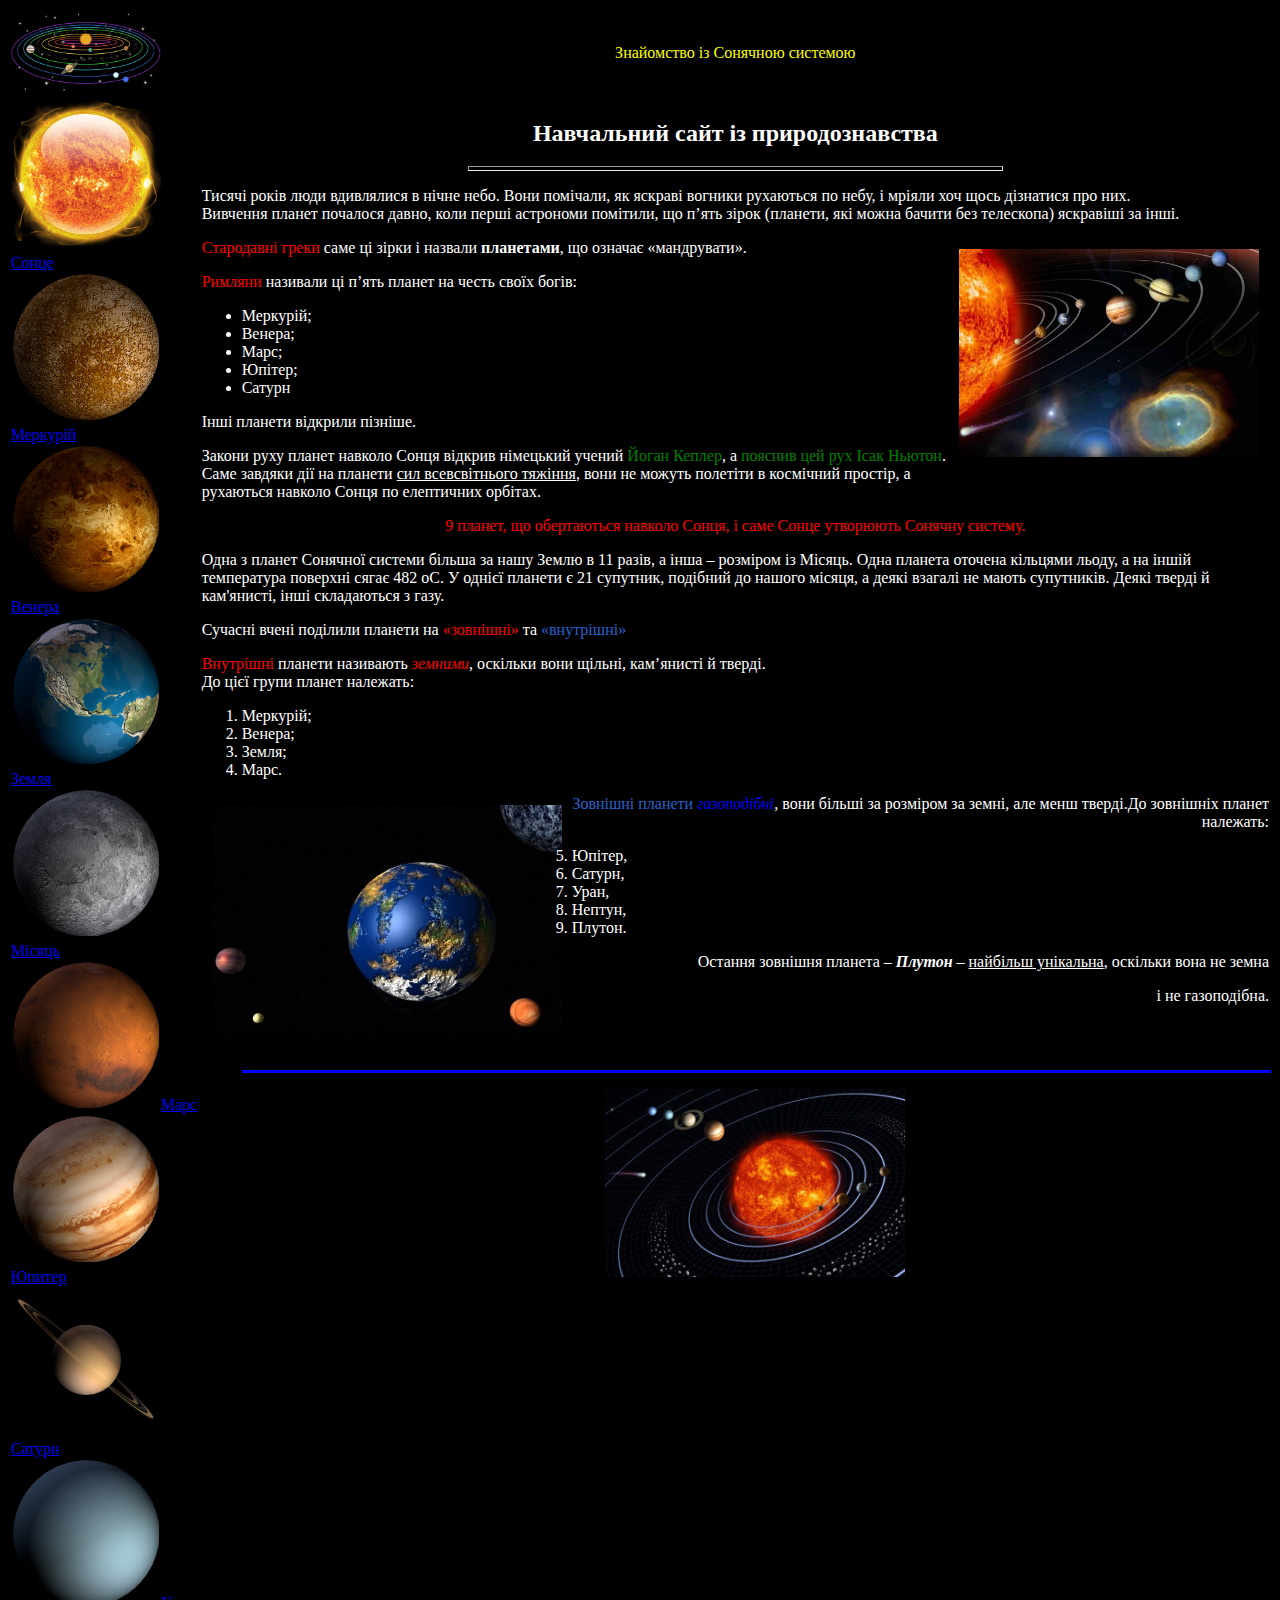
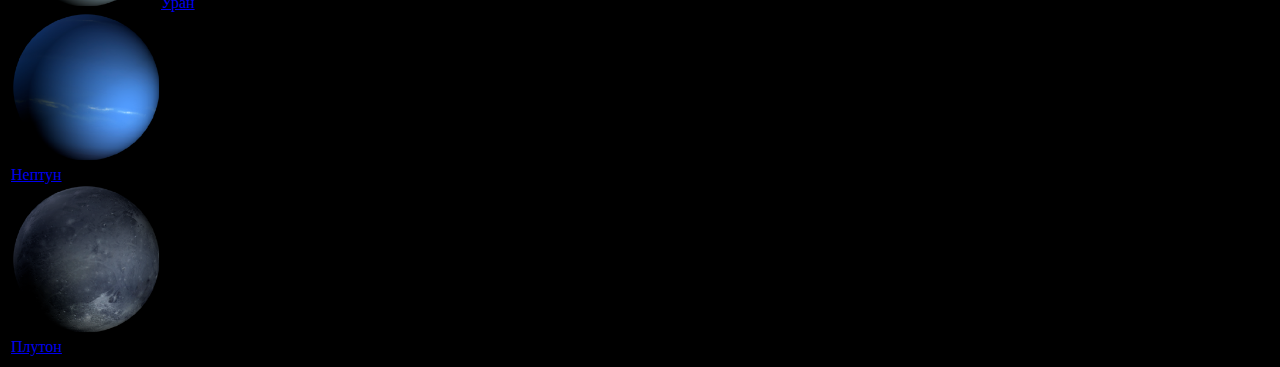
<file: index.html>
<!DOCTYPE html>
<html>
	<head>
		<meta charset = "UTF-8">
		<title>Навчальний сайт з природознавства</title>
		<link rel="stylesheet" type="text/css" href="css\style_index.css">
	</head>
	<body>
		<table>
			<tr>
				<td width = "15%"><a href="index.html"><img src="img/cell-col-0-row-0.png" alt="" width="150px" align="left" valign = "top"></a></td>
				<td align ="center" valign = "middle"><p class = "space">Знайомство із Сонячною системою</p></td>
			</tr>
			<tr>
				<td width="15%" align="left" valign = "top"><a href="soln.html"><img src="img/Sun.png" alt="" width="150px">Сонце</a>
					<a href="merk.html"><img src="img/Icons/QsMercury.png" alt="" width="150px">Меркурій</a>
					<a href="venera.html"><img src="img/Icons/QsVenus.png" alt="" width="150px">Венера</a>
					<a href="zeml.html"><img src="img/Icons/QsEarth.png" alt="" width="150px">Земля</a>
					<a href="moon.html"><img src="img/Icons/QsMoon.png" alt="" width="150px">Місяць</a>
					<a href="mars.html"><img src="img/Icons/QsMars.png" alt="" width="150px">Марс</a>
					<a href="jupiter.html"><img src="img/Icons/QsJupiter.png" alt="" width="150px">Юпитер</a>
					<a href="saturn.html"><img src="img/Icons/QsSaturn.png" alt="" width="150px">Сатурн</a>
					<a href="uran.html"><img src="img/Icons/QsUranus.png" alt="" width="150px">Уран</a>
					<a href="neptun.html"><img src="img/Icons/QsNeptune.png" alt="" width="150px">Нептун</a>
					<a href="pluton.html"><img src="img/Icons/QsPluto.png" alt="" width="150px">Плутон</a>
				</td>
				<td valign = "top">		<h2>Навчальний сайт із природознавства</h2>
		
					<hr size = "5px" width = "50%">
					<p>Тисячі років люди вдивлялися в нічне небо. Вони помічали, як яскраві вогники рухаються по небу, і мріяли хоч щось дізнатися про них.<br>
					Вивчення планет почалося давно, коли перші астрономи помітили, що п’ять зірок (планети, які можна бачити без телескопа) яскравіші за інші.</p>
					<IMG src="img/S2.jpg" align="right" width=300px alt="Будова сонячної системи" Hspace = "10" Vspace ="10">
					<p><span class = "red1">Стародавні греки </span>саме ці зірки і назвали<b> планетами</b>, що означає «мандрувати».</p>
					<p><span class="red1">Римляни</span> називали ці п’ять планет на честь своїх богів:</p>
					<ul>
						<li>Меркурій;</li>
						<li>Венера;</li>
						<li>Марс;</li>
						<li>Юпітер;</li>
						<li>Сатурн</li>
					</ul>
					<p>Інші планети відкрили пізніше.</p>
					<p>Закони руху планет навколо Сонця відкрив німецький учений <span class = "green">Йоган Кеплер</span>, а
					<span class = "green">пояснив цей рух Ісак Ньютон</span>. Саме завдяки дії на планети <span class ="underline">сил всевсвітнього
					тяжіння</span>, вони не можуть полетіти в космічний простір, а рухаються навколо Сонця
					по елептичних орбітах.</p>
					<p class = "red2">9 планет, що обертаються навколо Сонця, і саме Сонце утворюють Сонячну систему.</p>
					<p>Одна з планет Сонячної системи більша за нашу Землю в 11 разів, а інша – розміром із Місяць. Одна планета оточена кільцями льоду, а на іншій температура поверхні сягає 482 оС. У однієї планети є 21 супутник, подібний до нашого місяця, а деякі взагалі не мають супутників. Деякі тверді й кам'янисті, інші складаються з газу.</p>
					<p>Сучасні вчені поділили планети на <span class="red1">«зовнішні»</span> та <span class="blue1">«внутрішні»</span></p>
					<p><span class="red1">Внутрішні</span> планети називають <span class="obliqueRed">земними</span>, оскільки вони щільні, кам’янисті й тверді. <br>
						До цієї групи планет належать:</p>
					<ol>
						<li>Меркурій;</li>
						<li>Венера;</li>
						<li>Земля;</li>
						<li>Марс.</li>
					</ol>
			<img src="img/s3.jpg" alt="" width="350" hspace = "10pixels" vspace = "10pixels" align = "left">
			<p class = "right"><span class="blue1">Зовнішні планети</span> <span class="obliqueBlue">газоподібні</span>, вони більші за розміром за земні, але менш тверді.До зовнішніх планет належать:</p>
						
						<ol start="5">
						<li>Юпітер,</li>
						<li>Сатурн,</li>
						<li>Уран,</li>
						<li>Нептун,</li>
						<li>Плутон.</li>
					<p class = "right">Остання зовнішня планета – <span class="obliqueBold">Плутон</span> – <span class="underline">найбільш унікальна</span>, оскільки вона не земна </p>
					<p class="right">і не газоподібна.</p>
					<hr color="blue" size="3px" width="100%">
					<p class="center"><img src="img/s7.jpg" alt="" class="border" width = "300"></p></td>
			</tr>


	</table>

	</body>
	

</html>
</file>
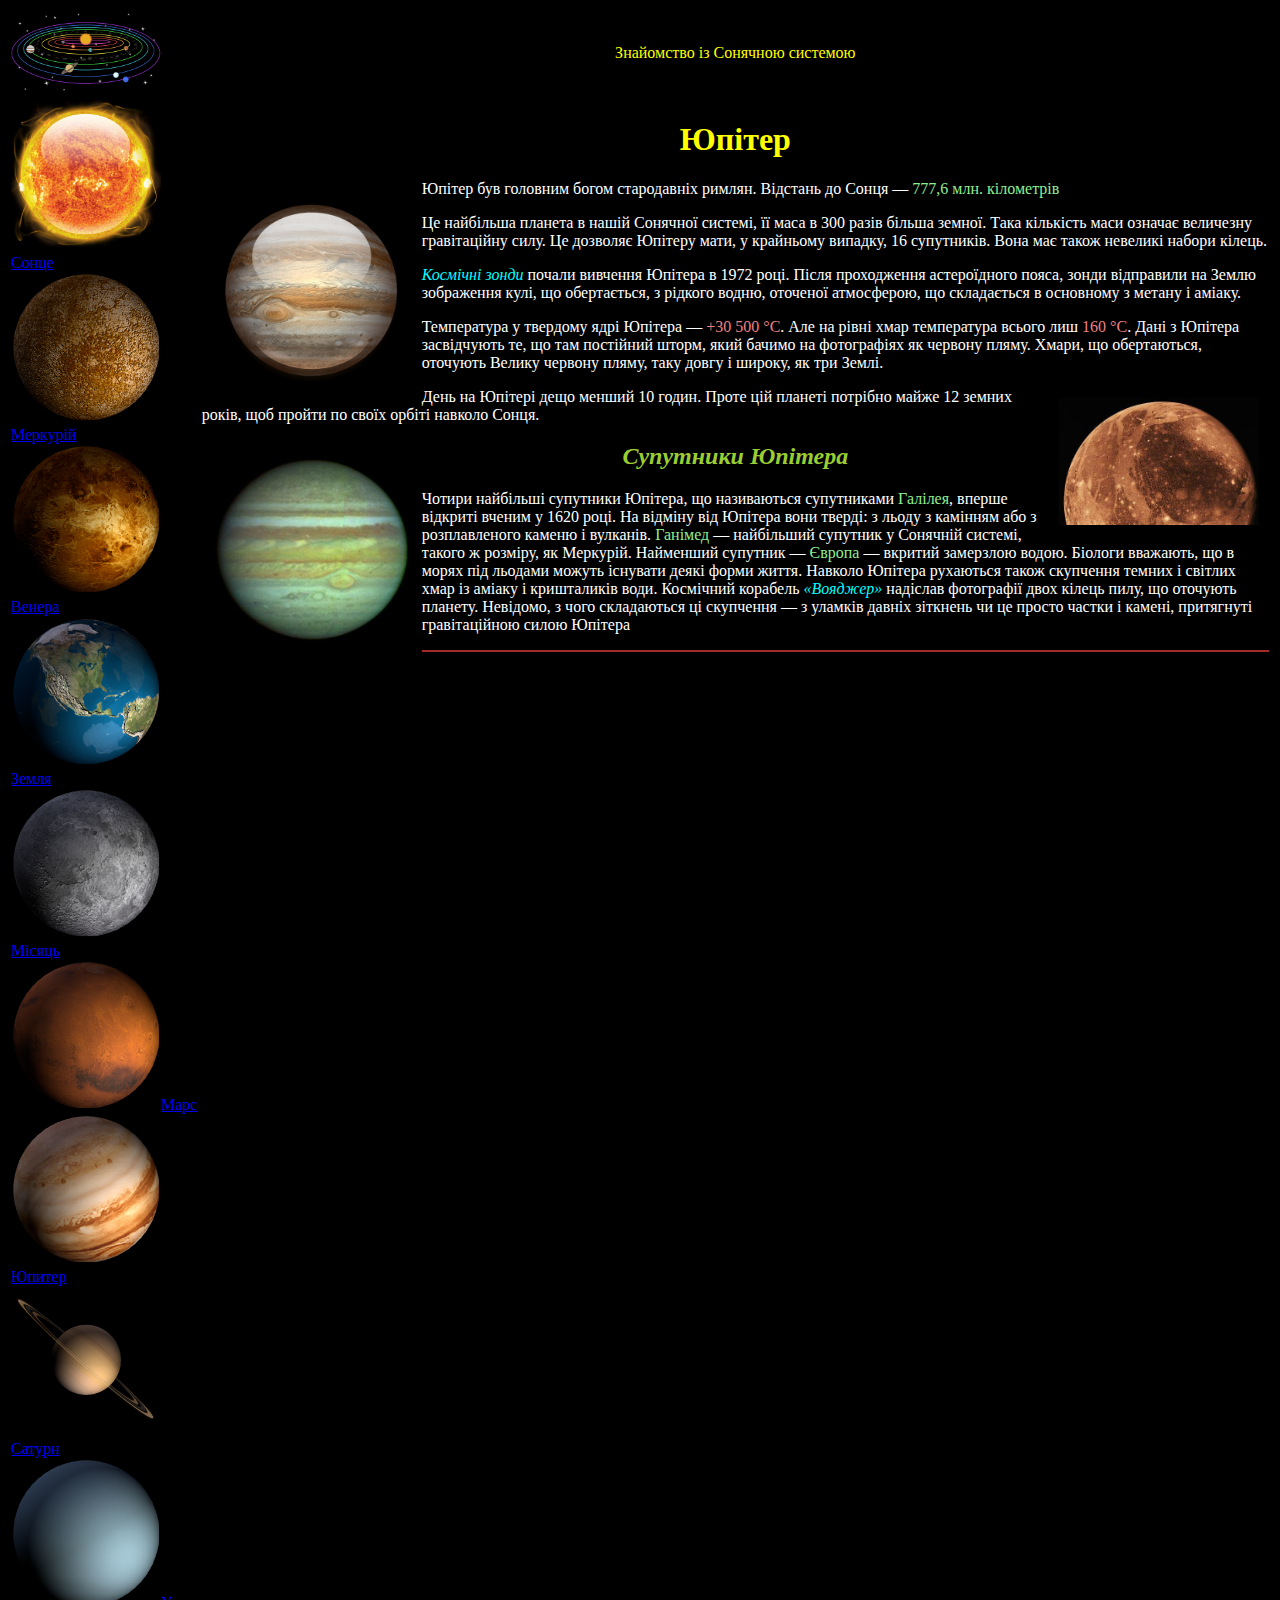
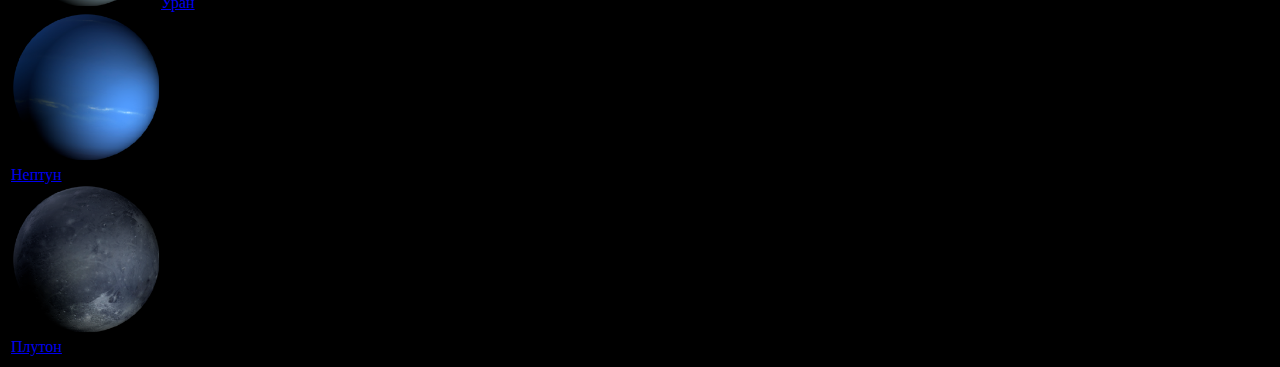
<file: jupiter.html>
<!DOCTYPE html>
<html lang="en">
<head>
    <meta charset="UTF-8">
    <title>Юпітер</title>
    <link rel="stylesheet" href="css/style_jupiter.css">
</head>
<body>
    <table>
        <tr>
            <td width = "15%"><a href="index.html"><img src="img/cell-col-0-row-0.png" alt="" width="150px" align="left" valign = "top"></a></td>
            <td align ="center" valign = "middle"><p class = "space">Знайомство із Сонячною системою</p></td>
        </tr>
        <tr>
            <td width="15%" align="left" valign = "top"><a href="soln.html"><img src="img/Sun.png" alt="" width="150px">Сонце</a>
                <a href="merk.html"><img src="img/Icons/QsMercury.png" alt="" width="150px">Меркурій</a>
                <a href="venera.html"><img src="img/Icons/QsVenus.png" alt="" width="150px">Венера</a>
                <a href="zeml.html"><img src="img/Icons/QsEarth.png" alt="" width="150px">Земля</a>
                <a href="moon.html"><img src="img/Icons/QsMoon.png" alt="" width="150px">Місяць</a>
                <a href="mars.html"><img src="img/Icons/QsMars.png" alt="" width="150px">Марс</a>
                <a href="jupiter.html"><img src="img/Icons/QsJupiter.png" alt="" width="150px">Юпитер</a>
                <a href="saturn.html"><img src="img/Icons/QsSaturn.png" alt="" width="150px">Сатурн</a>
                <a href="uran.html"><img src="img/Icons/QsUranus.png" alt="" width="150px">Уран</a>
                <a href="neptun.html"><img src="img/Icons/QsNeptune.png" alt="" width="150px">Нептун</a>
                <a href="pluton.html"><img src="img/Icons/QsPluto.png" alt="" width="150px">Плутон</a>
            </td>
            <td valign = "top"><h1>Юпітер</h1>
                <img src="img/Jupiter.png" alt="" hspace = "10" vspace ="10" width="200px" align ="left">
                <p>
                    Юпітер був головним богом стародавніх римлян. Відстань до Сонця — <span class="green">777,6 млн. кілометрів</span>
                </p>
                <p>
                    Це найбільша планета в нашій Сонячної системі, її маса в 300 разів більша земної. Така кількість маси означає величезну гравітаційну силу. Це дозволяє Юпітеру мати, у крайньому випадку, 16 супутників. Вона має також невеликі набори кілець.
                </p>
                <p>
                    <span class="cyan">Космічні зонди</span> почали вивчення Юпітера в 1972 році. Після проходження астероїдного пояса, зонди відправили на Землю зображення кулі, що обертається, з рідкого водню, оточеної атмосферою, що складається в основному з метану і аміаку.
                
                </p>
                
                <p>
                    Температура у твердому ядрі Юпітера — <span class="red">+30 500 °С</span>. Але на рівні хмар температура всього лиш <span class="red">160 °С</span>. Дані з Юпітера засвідчують те, що там постійний шторм, який бачимо на фотографіях як червону пляму. Хмари, що обертаються, оточують Велику червону пляму, таку довгу і широку, як три Землі.
                </p>
                <img src="img/Супутник Юпитера Ганімед.jpg" alt="" hspace = "10" vspace ="10" width="200px" align ="right">
                <p>
                    День на Юпітері дещо менший 10 годин. Проте цій планеті потрібно майже 12 земних років, щоб пройти по своїх орбіті навколо Сонця.
                </p>
                <img src="img/jupiter.jpg" alt="" hspace = "10" vspace ="10" width="200px" align ="left">
                <h2>Супутники Юпітера</h2>
                
                <p>
                    Чотири найбільші супутники Юпітера, що називаються супутниками <span class="green">Галілея</span>, вперше відкриті вченим у 1620 році. На відміну від Юпітера вони тверді: з льоду з камінням або з розплавленого каменю і вулканів. <span class="green">Ганімед</span> — найбільший супутник у Сонячній системі, такого ж розміру, як Меркурій. Найменший супутник — <span class="green">Європа</span> — вкритий замерзлою водою. Біологи вважають, що в морях під льодами можуть існувати деякі форми життя.
            Навколо Юпітера рухаються також скупчення темних і світлих хмар із аміаку і кришталиків води. Космічний корабель <span class="cyan">«Вояджер»</span> надіслав фотографії двох кілець пилу, що оточують планету. Невідомо, з чого складаються ці скупчення — з уламків давніх зіткнень чи це просто частки і камені, притягнуті гравітаційною силою Юпітера
                </p>
                <hr color="brown">
            </td>
            </tr>
            </table>
</body>
</html>
</file>
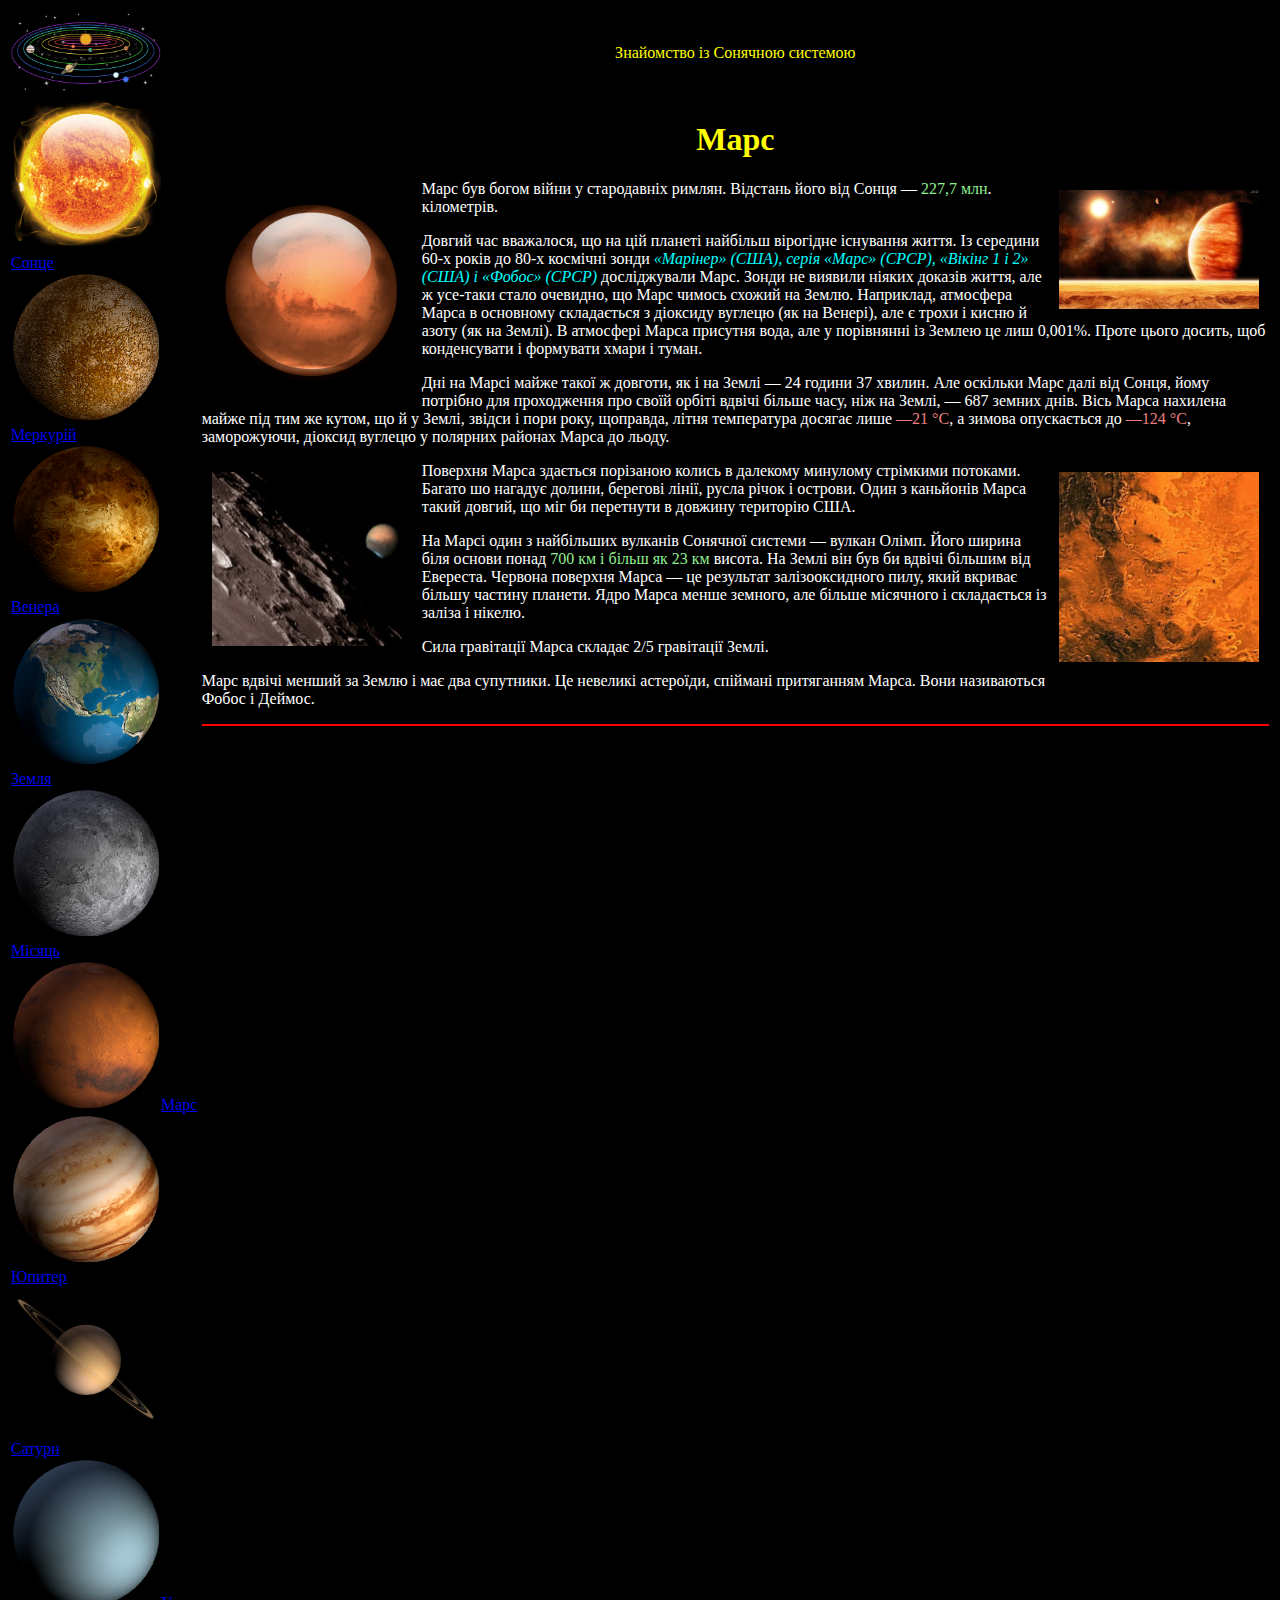
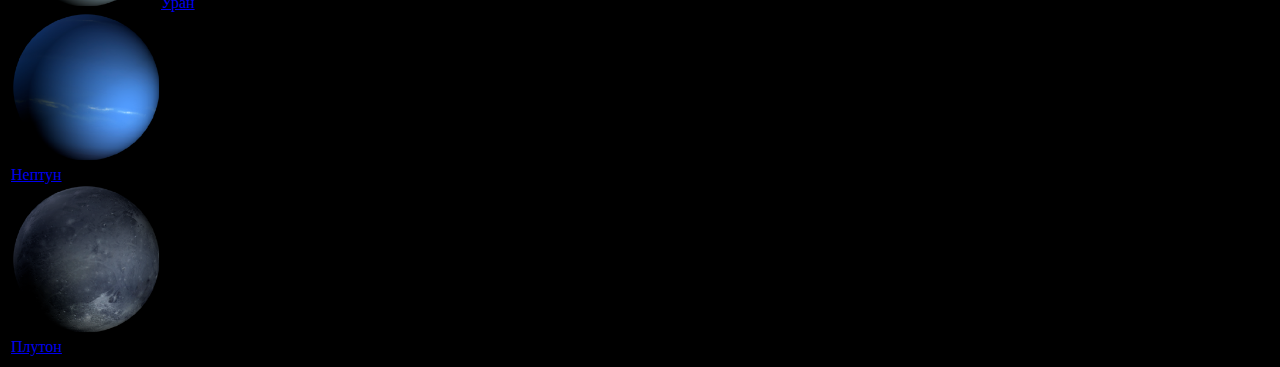
<file: mars.html>
<!DOCTYPE html>

<head>
    <meta charset="UTF-8">
    <title>Венера</title>
    <link rel="stylesheet" href="css/style_mars.css">
</head>
<body>
    <table>
        <tr>
            <td width = "15%"><a href="index.html"><img src="img/cell-col-0-row-0.png" alt="" width="150px" align="left" valign = "top"></a></td>
            <td align ="center" valign = "middle"><p class = "space">Знайомство із Сонячною системою</p></td>
        </tr>
        <tr>
            <td width="15%" align="left" valign = "top"><a href="soln.html"><img src="img/Sun.png" alt="" width="150px">Сонце</a>
                <a href="merk.html"><img src="img/Icons/QsMercury.png" alt="" width="150px">Меркурій</a>
                <a href="venera.html"><img src="img/Icons/QsVenus.png" alt="" width="150px">Венера</a>
                <a href="zeml.html"><img src="img/Icons/QsEarth.png" alt="" width="150px">Земля</a>
                <a href="moon.html"><img src="img/Icons/QsMoon.png" alt="" width="150px">Місяць</a>
                <a href="mars.html"><img src="img/Icons/QsMars.png" alt="" width="150px">Марс</a>
                <a href="jupiter.html"><img src="img/Icons/QsJupiter.png" alt="" width="150px">Юпитер</a>
                <a href="saturn.html"><img src="img/Icons/QsSaturn.png" alt="" width="150px">Сатурн</a>
                <a href="uran.html"><img src="img/Icons/QsUranus.png" alt="" width="150px">Уран</a>
                <a href="neptun.html"><img src="img/Icons/QsNeptune.png" alt="" width="150px">Нептун</a>
                <a href="pluton.html"><img src="img/Icons/QsPluto.png" alt="" width="150px">Плутон</a>
            </td>
    <td valign="top"><h1>Марс</h1>
    <img src="img/Mars.png" alt="" width="200px" hspace = "10" vspace = "10" align="left">
    <img src="img/abtract.jpg" alt="" width="200px" hspace = "10" vspace = "10" align = "right">
    <p>
        Марс був богом війни у стародавніх римлян. Відстань його від Сонця — <span class="green">227,7 млн</span>. кілометрів.
    </p>
    <p>
        Довгий час вважалося, що на цій планеті найбільш вірогідне існування життя. Із середини 60-х років до 80-х космічні зонди <span class="cyan">«Марінер» (США), серія «Марс» (СРСР), «Вікінг 1 і 2» (США) і «Фобос» (СРСР)</span> досліджували Марс. Зонди не виявили ніяких доказів життя, але ж усе-таки стало очевидно, що Марс чимось схожий на Землю. Наприклад, атмосфера Марса в основному складається з діоксиду вуглецю (як на Венері), але є трохи і кисню й азоту (як на Землі). В атмосфері Марса присутня вода, але у порівнянні із Землею це лиш 0,001%. Проте цього досить, щоб конденсувати і формувати хмари і туман.
    </p>
    <p>
        Дні на Марсі майже такої ж довготи, як і на Землі — 24 години 37 хвилин. Але оскільки Марс далі від Сонця, йому потрібно для проходження про своїй орбіті вдвічі більше часу, ніж на Землі, — 687 земних днів. Вісь Марса нахилена майже під тим же кутом, що й у Землі, звідси і пори року, щоправда, літня температура досягає лише <span class="red">—21 °С</span>, а зимова опускається до<span class="red"> —124 °С</span>, заморожуючи, діоксид вуглецю у полярних районах Марса до льоду.
    </p>
    <img src="img/ландшафт Марса.jpg" alt="" align = "right" width="200px" hspace = "10" vspace = "10">
    <img src="img/Марс та Місяць.jpg" alt="" align = "left" width="200px" hspace = "10" vspace = "10">
    <p>
        Поверхня Марса здається порізаною колись в далекому минулому стрімкими потоками. Багато шо нагадує долини, берегові лінії, русла річок і острови. Один з каньйонів Марса такий довгий, що міг би перетнути в довжину територію США.
    </p>
    <p>
        На Марсі один з найбільших вулканів Сонячної системи — вулкан Олімп. Його ширина біля основи понад <span class="green">700 км і більш як 23 км</span> висота. На Землі він був би вдвічі більшим від Евереста. Червона поверхня Марса — це результат залізооксидного пилу, який вкриває більшу частину планети. Ядро Марса менше земного, але більше місячного і складається із заліза і нікелю.
    </p>
    
    <p>
        Сила гравітації Марса складає 2/5 гравітації Землі.
    </p>
    <p>
        Марс вдвічі менший за Землю і має два супутники. Це невеликі астероїди, спіймані притяганням Марса. Вони називаються Фобос і Деймос.
    </p>
    <hr color="red">
    </td>
        </tr>
        </table>
</body>
</html>
</file>
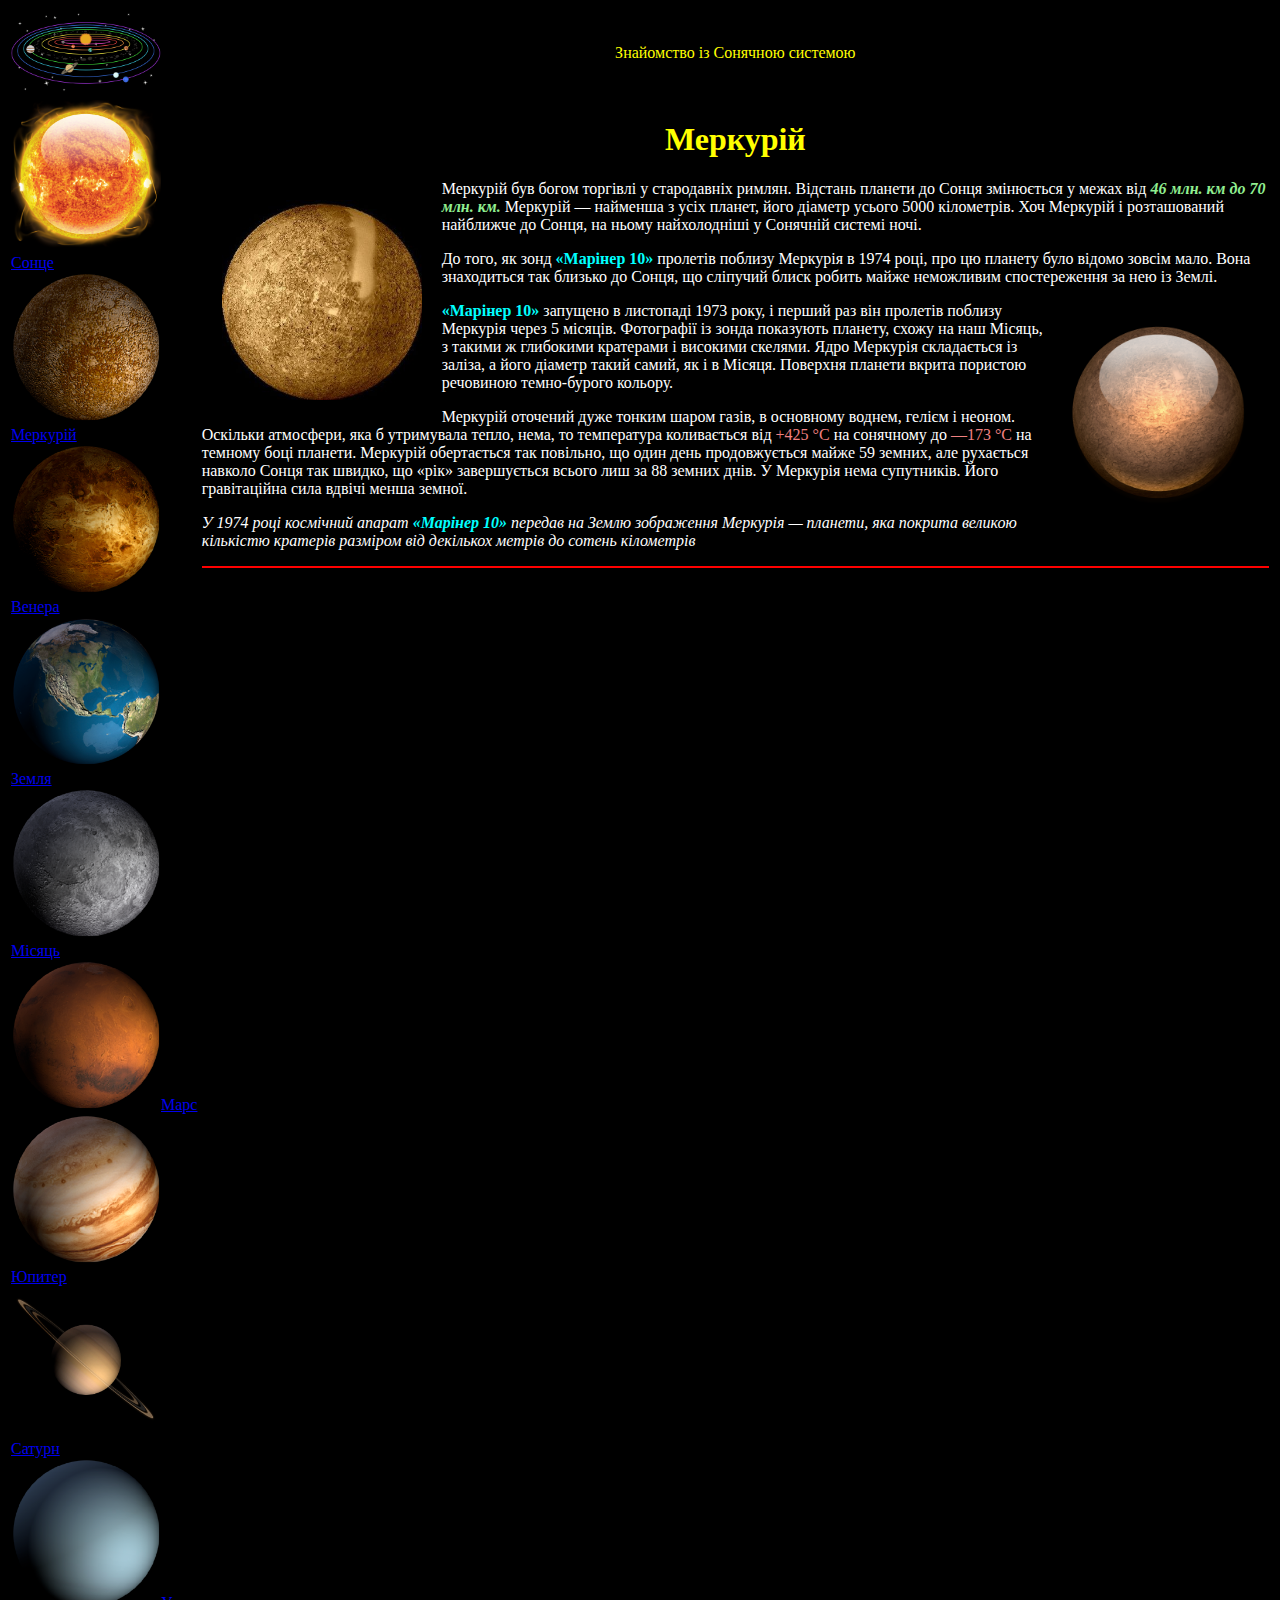
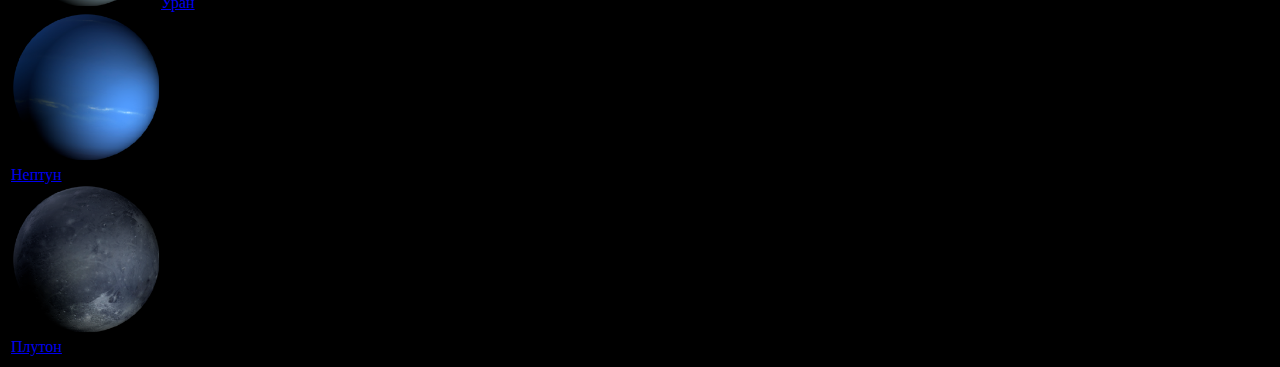
<file: merk.html>
<!DOCTYPE html>
<head>
    <meta charset="UTF-8">
    <title>Меркурій</title>
    <link rel="stylesheet" href="css/style_merk.css">
</head>
<body>
    <table>
        <tr>
            <td width = "15%"><a href="index.html"><img src="img/cell-col-0-row-0.png" alt="" width="150px" align="left" valign = "top"></a></td>
            <td align ="center" valign = "middle"><p class = "space">Знайомство із Сонячною системою</p></td>
        </tr>
        <tr>
            <td width="15%" align="left" valign = "top"><a href="soln.html"><img src="img/Sun.png" alt="" width="150px">Сонце</a>
                <a href="merk.html"><img src="img/Icons/QsMercury.png" alt="" width="150px">Меркурій</a>
                <a href="venera.html"><img src="img/Icons/QsVenus.png" alt="" width="150px">Венера</a>
                <a href="zeml.html"><img src="img/Icons/QsEarth.png" alt="" width="150px">Земля</a>
                <a href="moon.html"><img src="img/Icons/QsMoon.png" alt="" width="150px">Місяць</a>
                <a href="mars.html"><img src="img/Icons/QsMars.png" alt="" width="150px">Марс</a>
                <a href="jupiter.html"><img src="img/Icons/QsJupiter.png" alt="" width="150px">Юпитер</a>
                <a href="saturn.html"><img src="img/Icons/QsSaturn.png" alt="" width="150px">Сатурн</a>
                <a href="uran.html"><img src="img/Icons/QsUranus.png" alt="" width="150px">Уран</a>
                <a href="neptun.html"><img src="img/Icons/QsNeptune.png" alt="" width="150px">Нептун</a>
                <a href="pluton.html"><img src="img/Icons/QsPluto.png" alt="" width="150px">Плутон</a>
            </td>
    <td valign = "top"><h1>Меркурій</h1>
    <img src="img/merkurij.jpg" alt="" align = "left" hspace = "20px" vspace = "20px" width="200px">
    <p>
        Меркурій був богом торгівлі у стародавніх римлян. Відстань планети до Сонця змінюється у межах від <span class="green">46 млн. км до 70 млн. км.</span> Меркурій — найменша з усіх планет, його діаметр усього 5000 кілометрів. Хоч Меркурій і розташований найближче до Сонця, на ньому найхолодніші у Сонячній системі ночі.
    </p>
    <p>
        До того, як зонд <span class="cyan">«Марінер 10»</span> пролетів поблизу Меркурія в 1974 році, про цю планету було відомо зовсім мало. Вона знаходиться так близько до Сонця, що сліпучий блиск робить майже неможливим спостереження за нею із Землі.
    </p>
    <img src="img/Mercury.png" alt="" align = "right" width="200px" hspace = "10" vspace = "10">
    <p>
        <span class="cyan">«Марінер 10»</span> запущено в листопаді 1973 року, і перший раз він пролетів поблизу Меркурія через 5 місяців. Фотографії із зонда показують планету, схожу на наш Місяць, з такими ж глибокими кратерами і високими скелями. Ядро Меркурія складається із заліза, а його діаметр такий самий, як і в Місяця. Поверхня планети вкрита пористою речовиною темно-бурого кольору.
    </p>
    
    <p>
        Меркурій оточений дуже тонким шаром газів, в основному воднем, гелієм і неоном. Оскільки атмосфери, яка б утримувала тепло, нема, то температура коливається від <span class="red">+425 °С</span> на сонячному до <span class="red">—173 °С</span> на темному боці планети. Меркурій обертається так повільно, що один день продовжується майже 59 земних, але рухається навколо Сонця так швидко, що «рік» завершується всього лиш за 88 земних днів. У Меркурія нема супутників. Його гравітаційна сила вдвічі менша земної. 
    </p>
    
    <p class="italic">
        У 1974 році космічний апарат <span class="cyan">«Марінер 10»</span> передав на Землю зображення Меркурія — планети, яка покрита великою кількістю кратерів разміром від декількох метрів до сотень кілометрів
    </p>
    <hr color="Red">
    </td>
    </tr>
    </table>
</body>
</html>
</file>
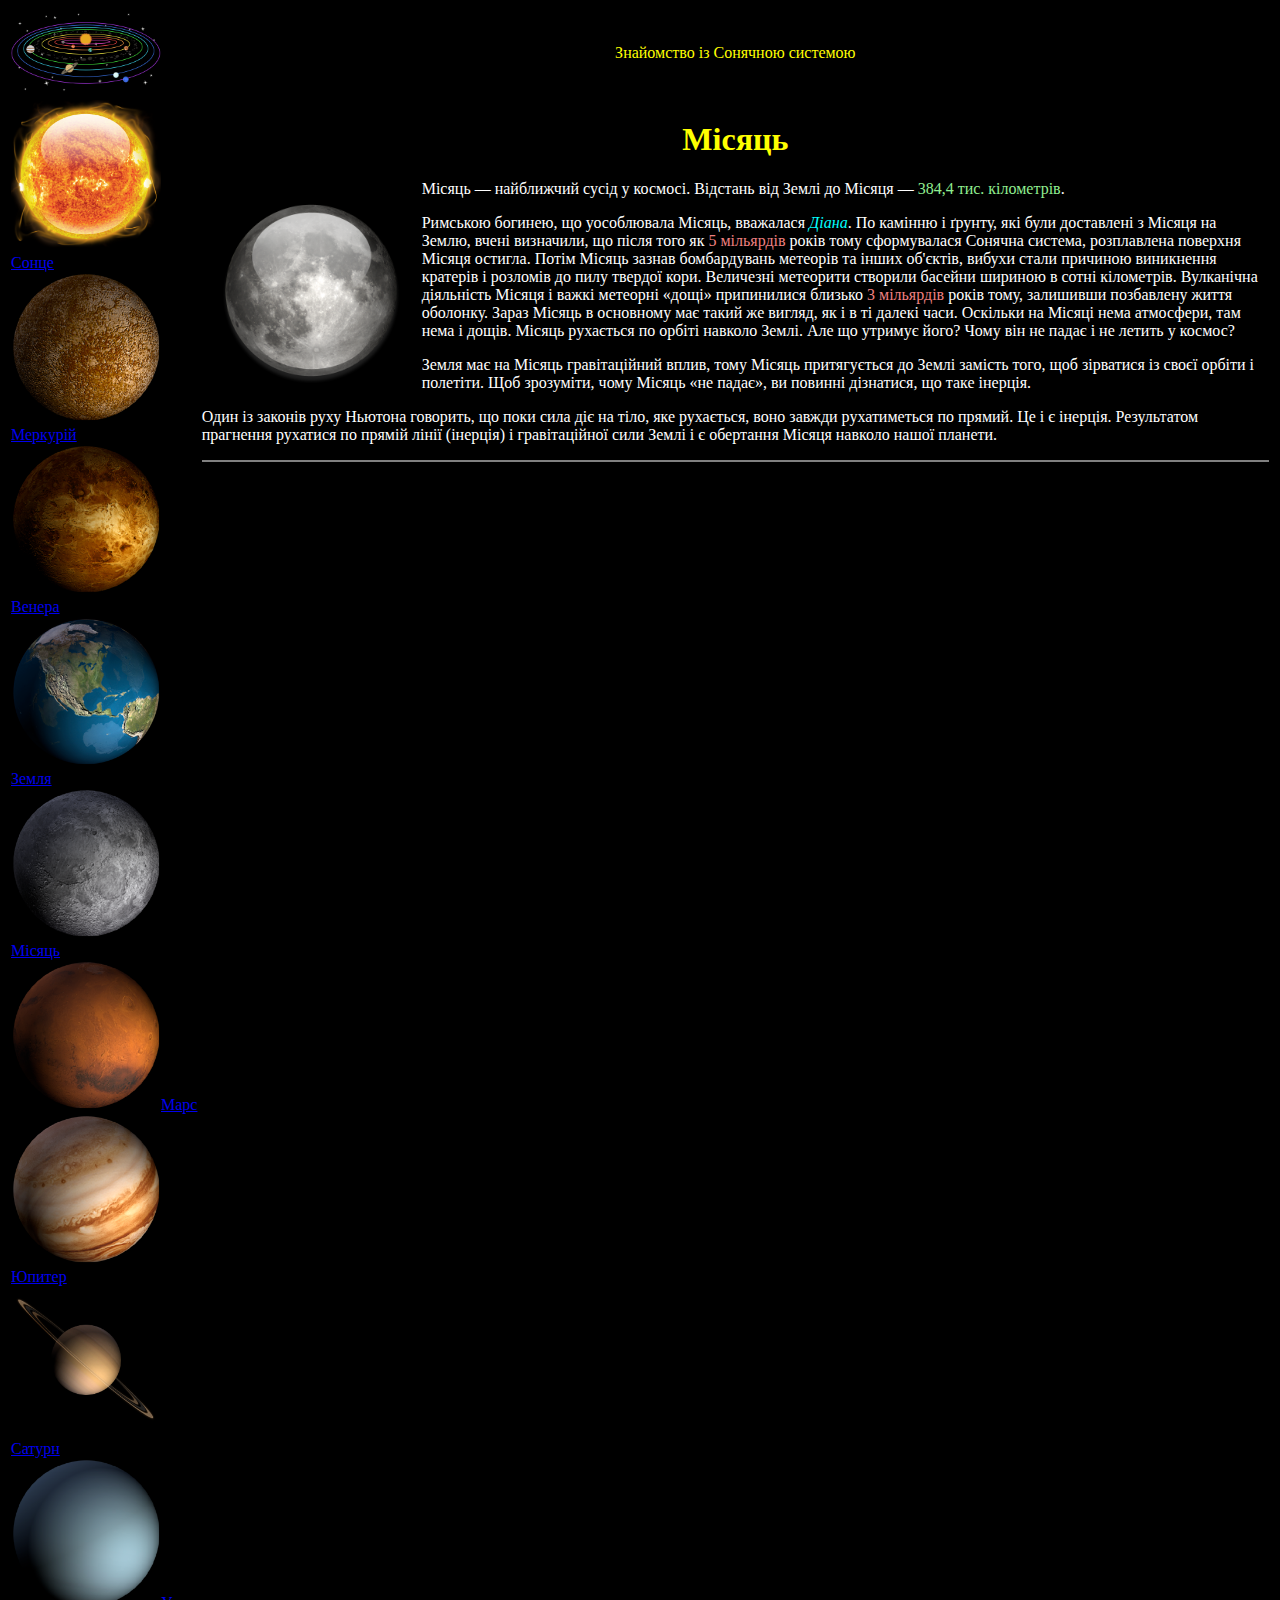
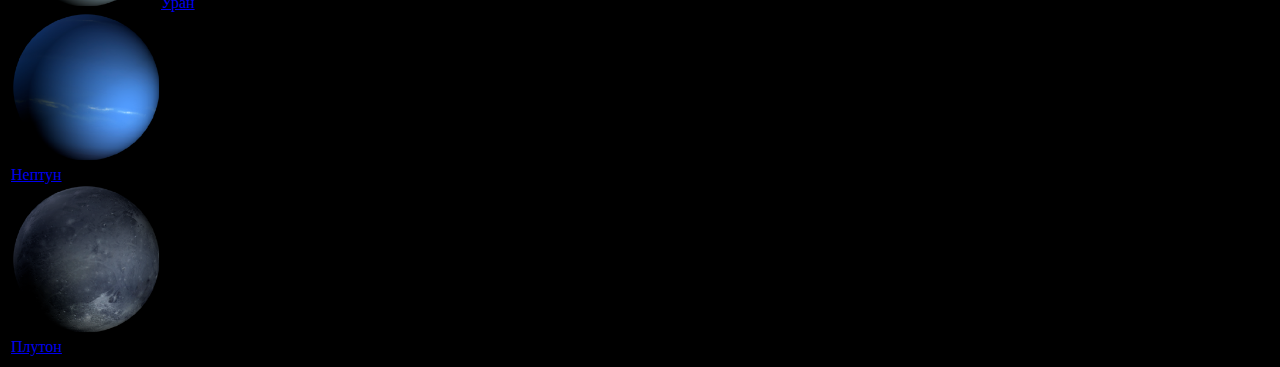
<file: moon.html>
<!DOCTYPE html>
<html lang="en">
<head>
    <meta charset="UTF-8">
    <title>Місяць</title>
    <link rel="stylesheet" href="css/style_moon.css">
</head>
<body>
    <table>
        <tr>
            <td width = "15%"><a href="index.html"><img src="img/cell-col-0-row-0.png" alt="" width="150px" align="left" valign = "top"></a></td>
            <td align ="center" valign = "middle"><p class = "space">Знайомство із Сонячною системою</p></td>
        </tr>
        <tr>
            <td width="15%" align="left" valign = "top"><a href="soln.html"><img src="img/Sun.png" alt="" width="150px">Сонце</a>
                <a href="merk.html"><img src="img/Icons/QsMercury.png" alt="" width="150px">Меркурій</a>
                <a href="venera.html"><img src="img/Icons/QsVenus.png" alt="" width="150px">Венера</a>
                <a href="zeml.html"><img src="img/Icons/QsEarth.png" alt="" width="150px">Земля</a>
                <a href="moon.html"><img src="img/Icons/QsMoon.png" alt="" width="150px">Місяць</a>
                <a href="mars.html"><img src="img/Icons/QsMars.png" alt="" width="150px">Марс</a>
                <a href="jupiter.html"><img src="img/Icons/QsJupiter.png" alt="" width="150px">Юпитер</a>
                <a href="saturn.html"><img src="img/Icons/QsSaturn.png" alt="" width="150px">Сатурн</a>
                <a href="uran.html"><img src="img/Icons/QsUranus.png" alt="" width="150px">Уран</a>
                <a href="neptun.html"><img src="img/Icons/QsNeptune.png" alt="" width="150px">Нептун</a>
                <a href="pluton.html"><img src="img/Icons/QsPluto.png" alt="" width="150px">Плутон</a>
            </td>
    <td valign = "top"><h1>Місяць</h1>
    <img src="img/Luna.png" alt="" width="200px" hspace = "10" vspace = "10" align = "left">
    <p>
        Місяць — найближчий сусід у космосі. Відстань від Землі до Місяця — <span class="green">384,4 тис. кілометрів</span>.
    </p>
    <p>
        Римською богинею, що уособлювала Місяць, вважалася <span class="cyan">Діана</span>. По камінню і ґрунту, які були доставлені з Місяця на Землю, вчені визначили, що після того як <span class="red">5 мільярдів</span> років тому сформувалася Сонячна система, розплавлена поверхня Місяця остигла. Потім Місяць зазнав бомбардувань метеорів та інших об'єктів, вибухи стали причиною виникнення кратерів і розломів до пилу твердої кори. Величезні метеорити створили басейни шириною в сотні кілометрів. Вулканічна діяльність Місяця і важкі метеорні «дощі» припинилися близько <span class="red">3 мільярдів</span> років тому, залишивши позбавлену життя оболонку. Зараз Місяць в основному має такий же вигляд, як і в ті далекі часи. Оскільки на Місяці нема атмосфери, там нема і дощів.
        Місяць рухається по орбіті навколо Землі. Але що утримує його? Чому він не падає і не летить у космос?        
    </p>
    <p>
        Земля має на Місяць гравітаційний вплив, тому Місяць притягується до Землі замість того, щоб зірватися із своєї орбіти і полетіти. Щоб зрозуміти, чому Місяць «не падає», ви повинні дізнатися, що таке інерція.
    </p>
    <p>
        Один із законів руху Ньютона говорить, що поки сила діє на тіло, яке рухається, воно завжди рухатиметься по прямий. Це і є інерція. Результатом прагнення рухатися по прямій лінії (інерція) і гравітаційної сили Землі і є обертання Місяця навколо нашої планети.
    </p>
    <hr color="grey">
    </td>
    </tr>
    </table>
</body>
</html>
</file>
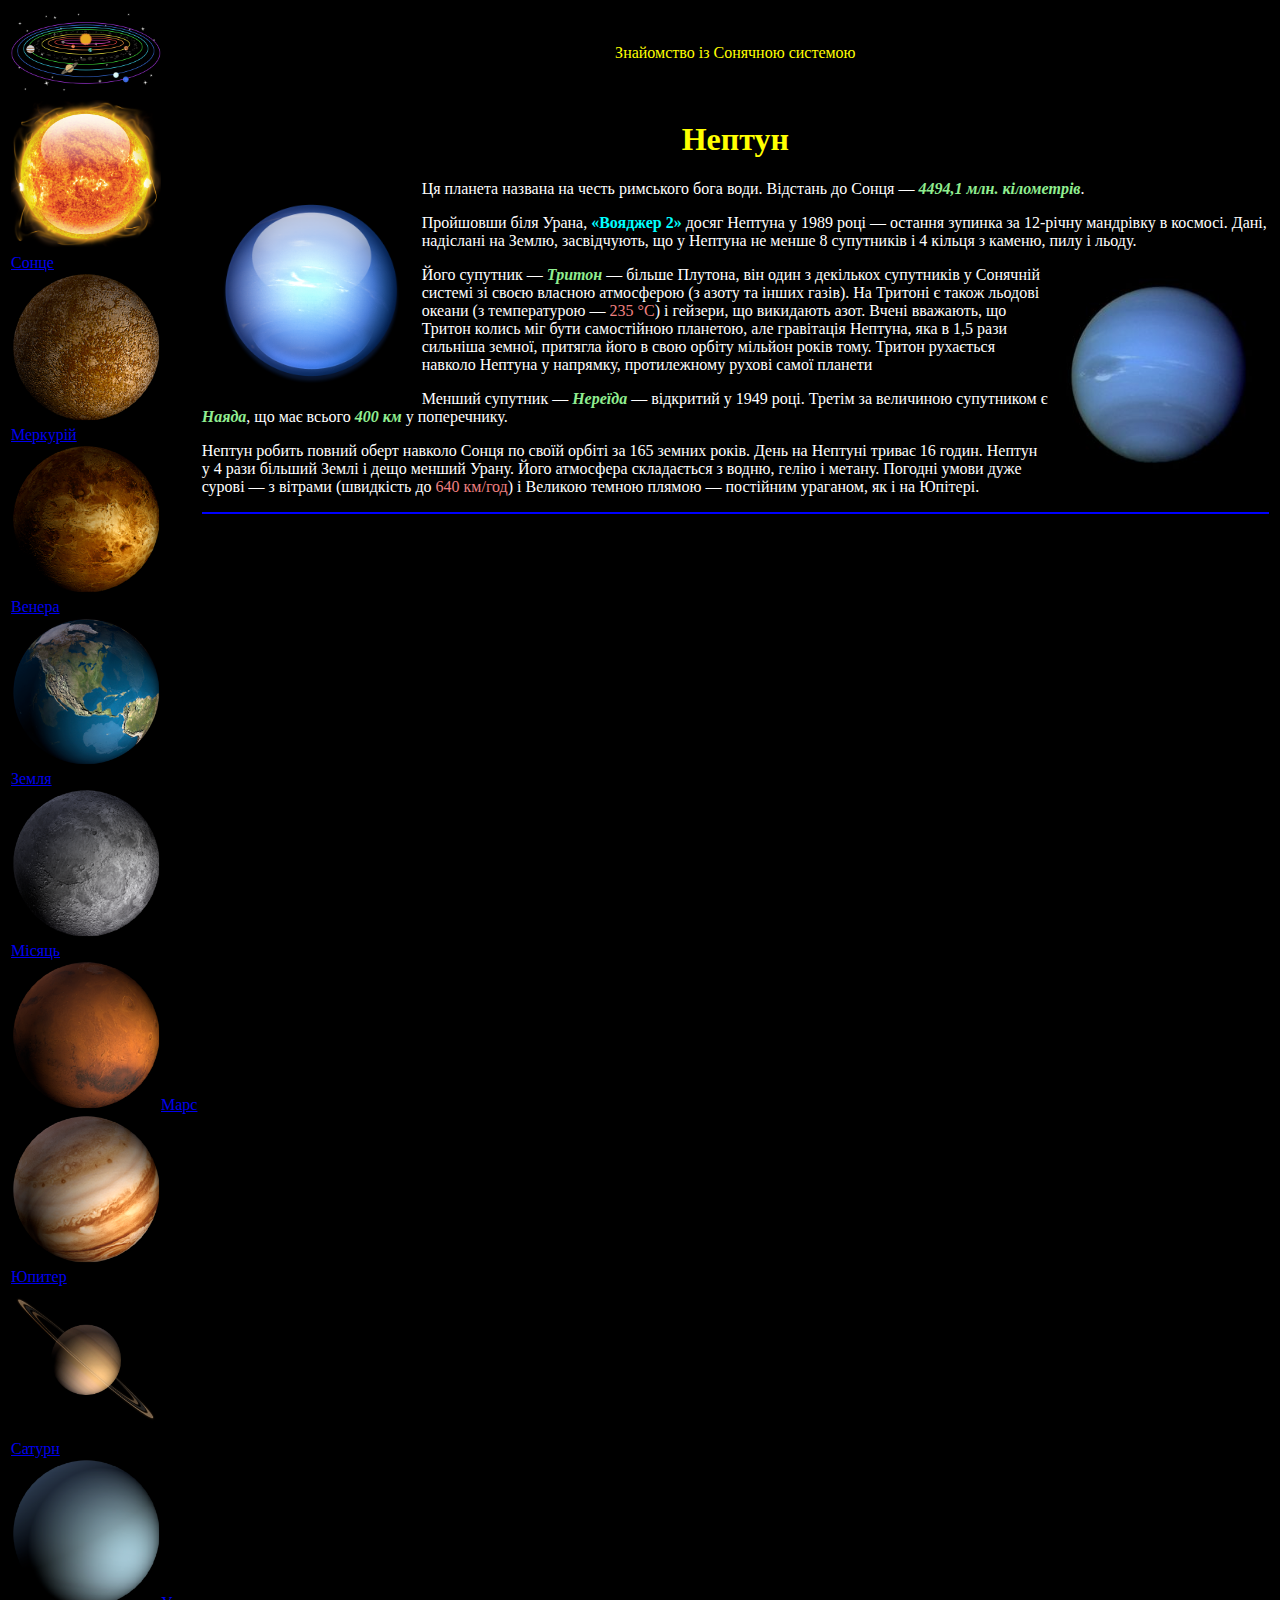
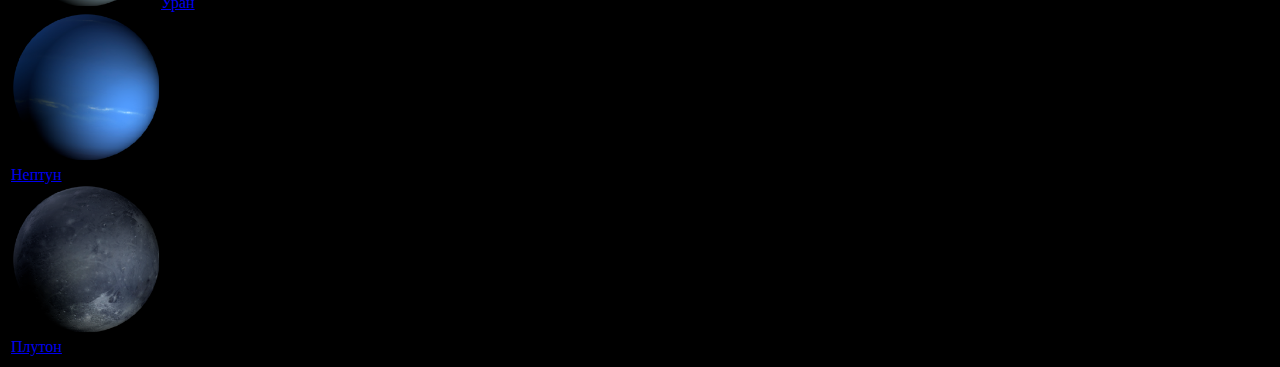
<file: neptun.html>
<!DOCTYPE html>

<head>
    <meta charset="UTF-8">
    <title>Нептун</title>
    <link rel="stylesheet" href="css/style_neptun.css">
</head>
<body>
    <table>
        <tr>
            <td width = "15%"><a href="index.html"><img src="img/cell-col-0-row-0.png" alt="" width="150px" align="left" valign = "top"></a></td>
            <td align ="center" valign = "middle"><p class = "space">Знайомство із Сонячною системою</p></td>
        </tr>
        <tr>
            <td width="15%" align="left" valign = "top"><a href="soln.html"><img src="img/Sun.png" alt="" width="150px">Сонце</a>
                <a href="merk.html"><img src="img/Icons/QsMercury.png" alt="" width="150px">Меркурій</a>
                <a href="venera.html"><img src="img/Icons/QsVenus.png" alt="" width="150px">Венера</a>
                <a href="zeml.html"><img src="img/Icons/QsEarth.png" alt="" width="150px">Земля</a>
                <a href="moon.html"><img src="img/Icons/QsMoon.png" alt="" width="150px">Місяць</a>
                <a href="mars.html"><img src="img/Icons/QsMars.png" alt="" width="150px">Марс</a>
                <a href="jupiter.html"><img src="img/Icons/QsJupiter.png" alt="" width="150px">Юпитер</a>
                <a href="saturn.html"><img src="img/Icons/QsSaturn.png" alt="" width="150px">Сатурн</a>
                <a href="uran.html"><img src="img/Icons/QsUranus.png" alt="" width="150px">Уран</a>
                <a href="neptun.html"><img src="img/Icons/QsNeptune.png" alt="" width="150px">Нептун</a>
                <a href="pluton.html"><img src="img/Icons/QsPluto.png" alt="" width="150px">Плутон</a>
            </td>
    <td valign="top"><h1>Нептун</h1>
    <img src="img/Neptune.png" alt="" hspace = "10" vspace ="10" width="200px" align ="left">
    <p>Ця планета названа на честь римського бога води. Відстань до Сонця — <span class="green">4494,1 млн. кілометрів</span>.
    </p>
    <p>
        Пройшовши біля Урана, <span class="cyan">«Вояджер 2»</span> досяг Нептуна у 1989 році — остання зупинка за 12-річну мандрівку в космосі. Дані, надіслані на Землю, засвідчують, що у Нептуна не менше 8 супутників і 4 кільця з каменю, пилу і льоду.
    </p>
    <img src="img/neptun.jpg" alt="" hspace = "10" vspace ="10" width="200px" align ="right">
    <p>
        Його супутник — <span class="green">Тритон</span class="green"> — більше Плутона, він один з декількох супутників у Сонячній системі зі своєю власною атмосферою (з азоту та інших газів). На Тритоні є також льодові океани (з температурою — <span class="red">235 °С</span>) і гейзери, що викидають азот. Вчені вважають, що Тритон колись міг бути самостійною планетою, але гравітація Нептуна, яка в 1,5 рази сильніша земної, притягла його в свою орбіту мільйон років тому. Тритон рухається навколо Нептуна у напрямку, протилежному рухові самої планети
    </p>
    <p>
        Менший супутник — <span class="green">Нереїда</span> — відкритий у 1949 році. Третім за величиною супутником є <span class="green">Наяда</span>, що має всього <span class="green">400 км</span> у поперечнику.
    </p>
    <p>Нептун робить повний оберт навколо Сонця по своїй орбіті за 165 земних років. День на Нептуні триває 16 годин. Нептун у 4 рази більший Землі і дещо менший Урану. Його атмосфера складається з водню, гелію і метану. Погодні умови дуже сурові — з вітрами (швидкість до <span class="red">640 км/год</span>) і Великою темною плямою — постійним ураганом, як і на Юпітері.
    </p>
    <hr color="blue">
    </td>
    </tr>
    </table>
</body>
</html>
</file>
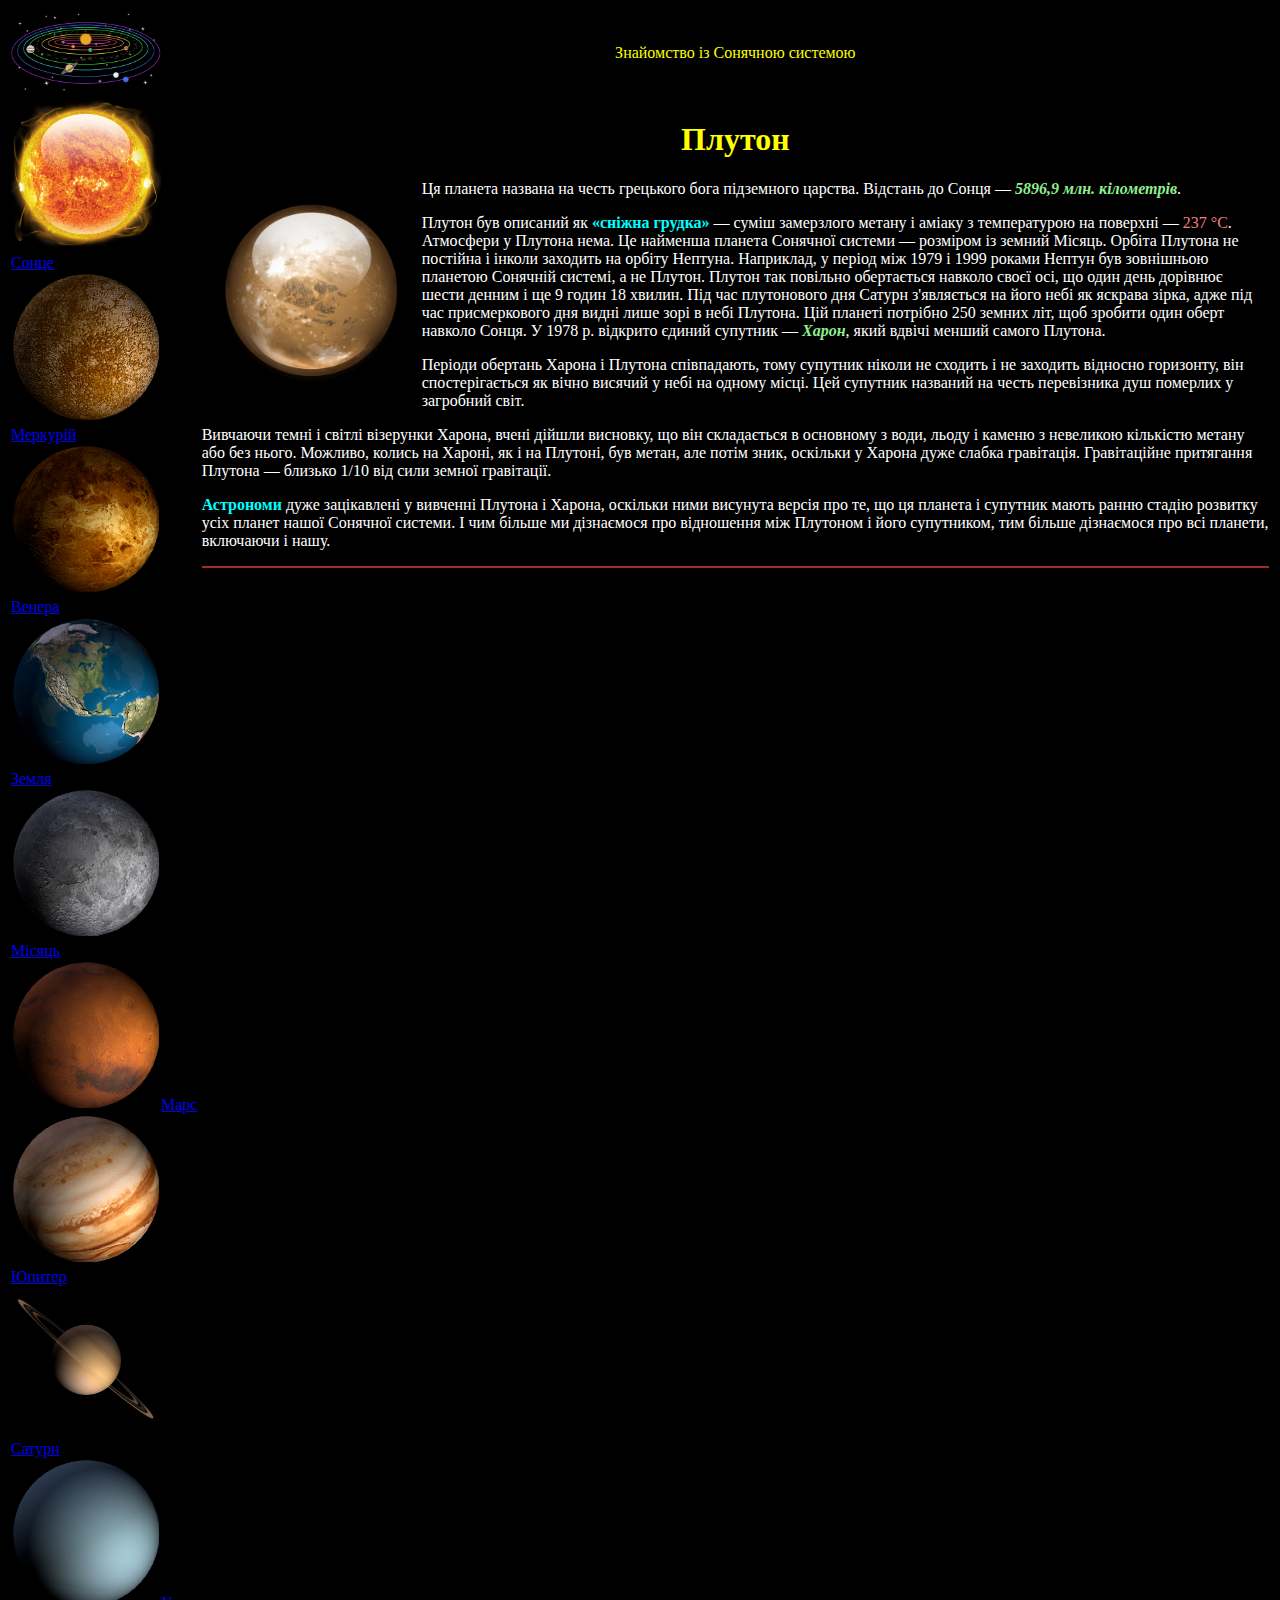
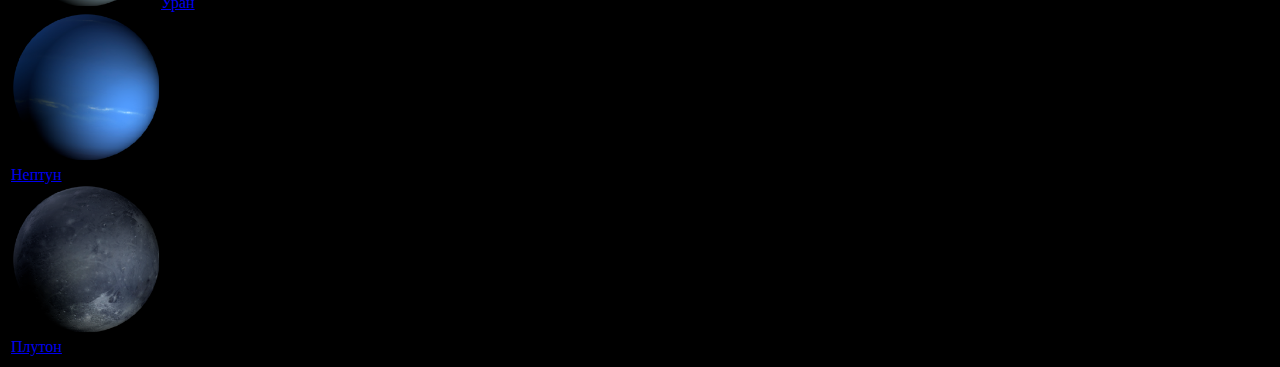
<file: pluton.html>
<!DOCTYPE html>
<head>
    <meta charset="UTF-8">
    <title>Плутон</title>
    <link rel="stylesheet" href="css/style_pluton.css">
</head>
<body>
    <table>
        <tr>
            <td width = "15%"><a href="index.html"><img src="img/cell-col-0-row-0.png" alt="" width="150px" align="left" valign = "top"></a></td>
            <td align ="center" valign = "middle"><p class = "space">Знайомство із Сонячною системою</p></td>
        </tr>
        <tr>
            <td width="15%" align="left" valign = "top"><a href="soln.html"><img src="img/Sun.png" alt="" width="150px">Сонце</a>
                <a href="merk.html"><img src="img/Icons/QsMercury.png" alt="" width="150px">Меркурій</a>
                <a href="venera.html"><img src="img/Icons/QsVenus.png" alt="" width="150px">Венера</a>
                <a href="zeml.html"><img src="img/Icons/QsEarth.png" alt="" width="150px">Земля</a>
                <a href="moon.html"><img src="img/Icons/QsMoon.png" alt="" width="150px">Місяць</a>
                <a href="mars.html"><img src="img/Icons/QsMars.png" alt="" width="150px">Марс</a>
                <a href="jupiter.html"><img src="img/Icons/QsJupiter.png" alt="" width="150px">Юпитер</a>
                <a href="saturn.html"><img src="img/Icons/QsSaturn.png" alt="" width="150px">Сатурн</a>
                <a href="uran.html"><img src="img/Icons/QsUranus.png" alt="" width="150px">Уран</a>
                <a href="neptun.html"><img src="img/Icons/QsNeptune.png" alt="" width="150px">Нептун</a>
                <a href="pluton.html"><img src="img/Icons/QsPluto.png" alt="" width="150px">Плутон</a>
            </td>
    <td valign = "top"><h1>Плутон</h1>
    <img src="img/Pluton.png" alt="" hspace = "10" vspace ="10" width="200px" align ="left">
    <p>
        Ця планета названа на честь грецького бога підземного царства. Відстань до Сонця — <span class="green">5896,9 млн. кілометрів</span>.
    </p>
    <p>
        Плутон був описаний як <span class="cyan">«сніжна грудка»</span> — суміш замерзлого метану і аміаку з температурою на поверхні — <span class="red">237 °С</span>. Атмосфери у Плутона нема. Це найменша планета Сонячної системи — розміром із земний Місяць. Орбіта Плутона не постійна і інколи заходить на орбіту Нептуна. Наприклад, у період між 1979 і 1999 роками Нептун був зовнішньою планетою Сонячній системі, а не Плутон. Плутон так повільно обертається навколо своєї осі, що один день дорівнює шести денним і ще 9 годин 18 хвилин. Під час плутонового дня Сатурн з'являється на його небі як яскрава зірка, адже під час присмеркового дня видні лише зорі в небі Плутона. Цій планеті потрібно 250 земних літ, щоб зробити один оберт навколо Сонця. У 1978 р. відкрито єдиний супутник — <span class="green">Харон</span>, який вдвічі менший самого Плутона.
    </p>
    <p>
        Періоди обертань Харона і Плутона співпадають, тому супутник ніколи не сходить і не заходить відносно горизонту, він спостерігається як вічно висячий у небі на одному місці. Цей супутник названий на честь перевізника душ померлих у загробний світ. 
    </p>
    <p>
        Вивчаючи темні і світлі візерунки Харона, вчені дійшли висновку, що він складається в основному з води, льоду і каменю з невеликою кількістю метану або без нього. Можливо, колись на Хароні, як і на Плутоні, був метан, але потім зник, оскільки у Харона дуже слабка гравітація. Гравітаційне притягання Плутона — близько 1/10 від сили земної гравітації.
    </p>
    <p>
        <span class="cyan">Астрономи</span> дуже зацікавлені у вивченні Плутона і Харона, оскільки ними висунута версія про те, що ця планета і супутник мають ранню стадію розвитку усіх планет нашої Сонячної системи. І чим більше ми дізнаємося про відношення між Плутоном і його супутником, тим більше дізнаємося про всі планети, включаючи і нашу.
    </p>
    <hr color="brown">
    </td>
    </tr>
    </table>
</body>
</html>
</file>
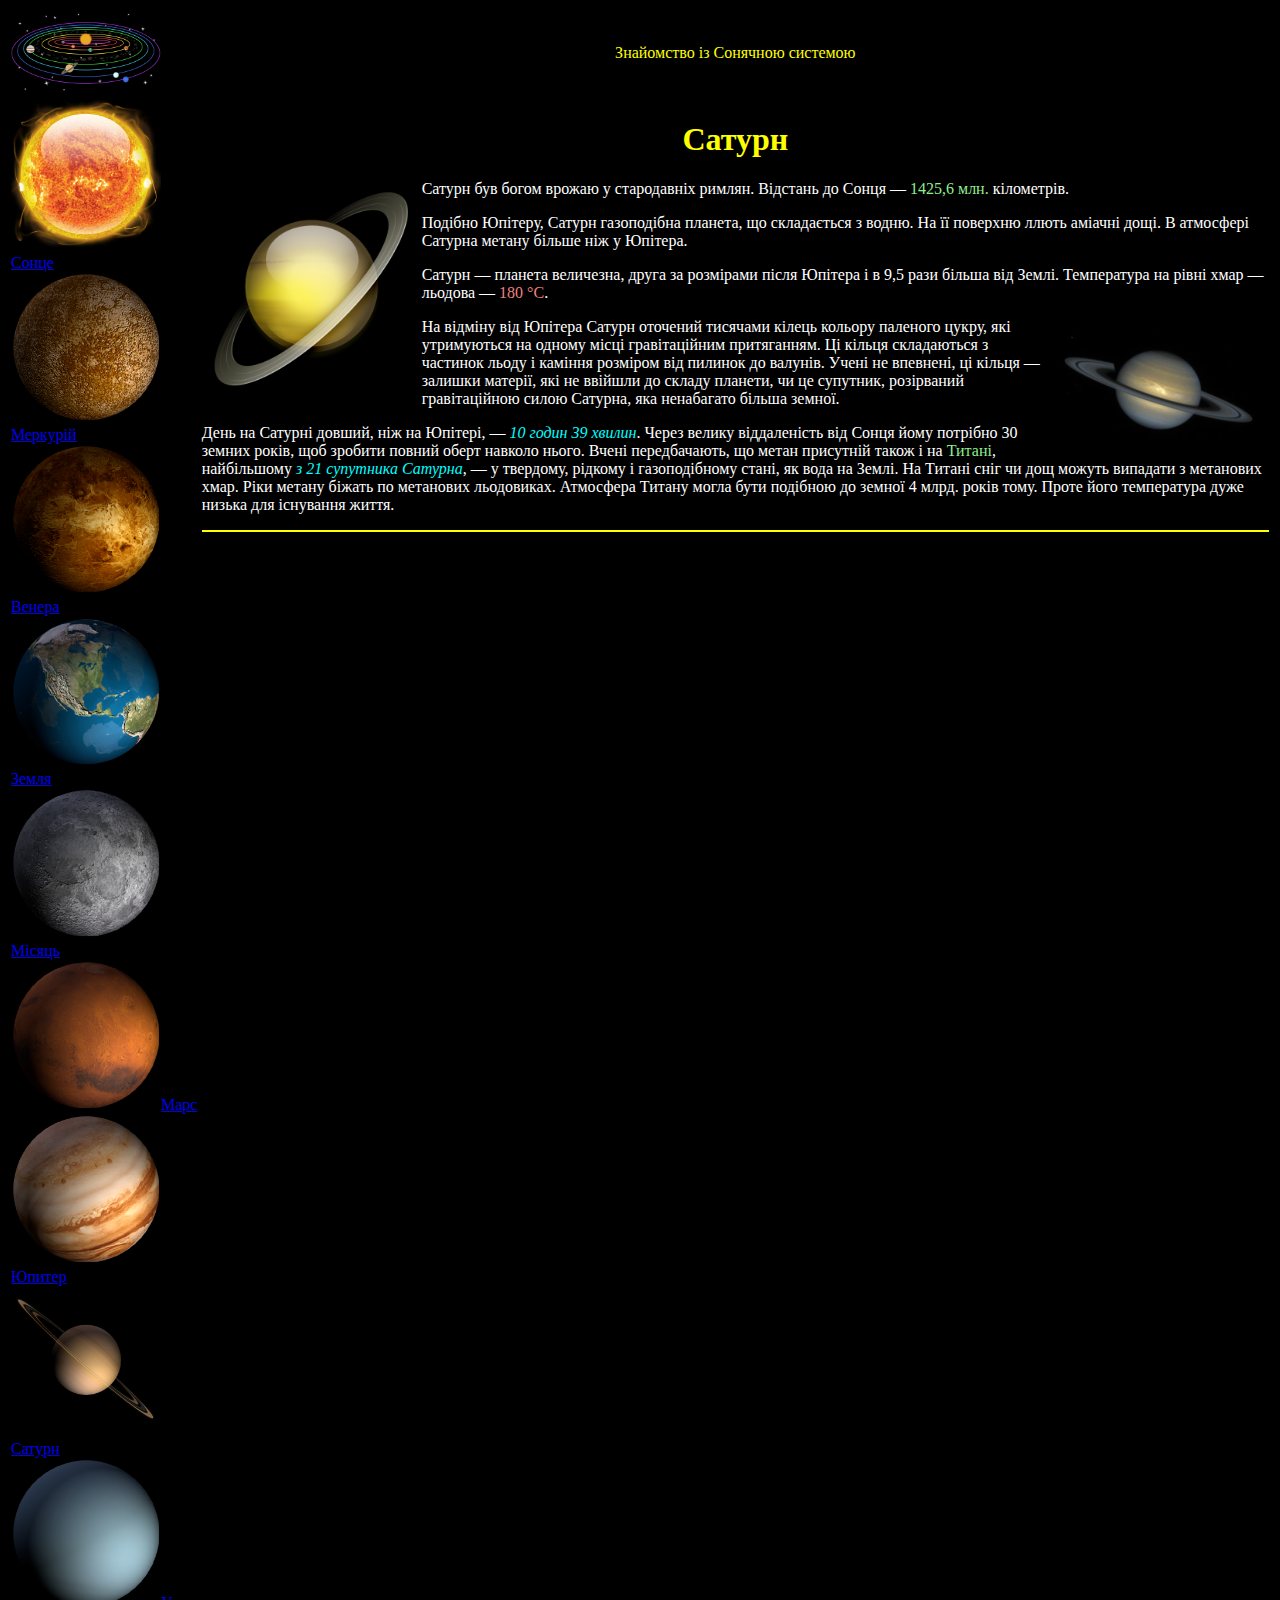
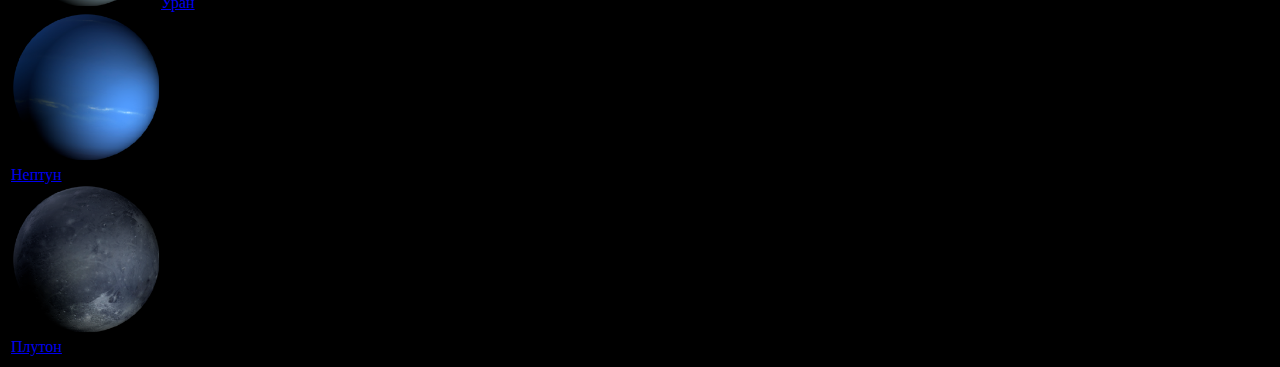
<file: saturn.html>
<!DOCTYPE html>
<html lang="en">
<head>
    <meta charset="UTF-8">
    <title>Сатурн</title>
    <link rel="stylesheet" href="css/style_saturn.css">
</head>
<body>
    <table>
        <tr>
            <td width = "15%"><a href="index.html"><img src="img/cell-col-0-row-0.png" alt="" width="150px" align="left" valign = "top"></a></td>
            <td align ="center" valign = "middle"><p class = "space">Знайомство із Сонячною системою</p></td>
        </tr>
        <tr>
            <td width="15%" align="left" valign = "top"><a href="soln.html"><img src="img/Sun.png" alt="" width="150px">Сонце</a>
                <a href="merk.html"><img src="img/Icons/QsMercury.png" alt="" width="150px">Меркурій</a>
                <a href="venera.html"><img src="img/Icons/QsVenus.png" alt="" width="150px">Венера</a>
                <a href="zeml.html"><img src="img/Icons/QsEarth.png" alt="" width="150px">Земля</a>
                <a href="moon.html"><img src="img/Icons/QsMoon.png" alt="" width="150px">Місяць</a>
                <a href="mars.html"><img src="img/Icons/QsMars.png" alt="" width="150px">Марс</a>
                <a href="jupiter.html"><img src="img/Icons/QsJupiter.png" alt="" width="150px">Юпитер</a>
                <a href="saturn.html"><img src="img/Icons/QsSaturn.png" alt="" width="150px">Сатурн</a>
                <a href="uran.html"><img src="img/Icons/QsUranus.png" alt="" width="150px">Уран</a>
                <a href="neptun.html"><img src="img/Icons/QsNeptune.png" alt="" width="150px">Нептун</a>
                <a href="pluton.html"><img src="img/Icons/QsPluto.png" alt="" width="150px">Плутон</a>
            </td>
    <td valign = "top"><h1>Сатурн</h1>
    <img src="img/Saturn.png" alt="" hspace = "10" vspace ="10" width="200px" align ="left">
    <p>
        Сатурн був богом врожаю у стародавніх римлян. Відстань до Сонця —<span class="green"> 1425,6 млн.</span> кілометрів.
    </p>
    <p>
        Подібно Юпітеру, Сатурн газоподібна планета, що складається з водню. На її поверхню ллють аміачні дощі. В атмосфері Сатурна метану більше ніж у Юпітера.
    </p>
    <p>
        Сатурн — планета величезна, друга за розмірами після Юпітера і в 9,5 рази більша від Землі. Температура на рівні хмар — льодова —	<span class="red">180 °С</span>.
    </p>
    <img src="img/saturn.jpg" alt="" hspace = "10" vspace ="10" width="200px" align ="right">
    <p>
        На відміну від Юпітера Сатурн оточений тисячами кілець кольору паленого цукру, які утримуються на одному місці гравітаційним притяганням. Ці кільця складаються з частинок льоду і каміння розміром від пилинок до валунів. Учені не впевнені, ці кільця — залишки матерії, які не ввійшли до складу планети, чи це супутник, розірваний гравітаційною силою Сатурна, яка ненабагато більша земної.
    </p>
    <p>
        День на Сатурні довший, ніж на Юпітері, — <span class="cyan">10 годин 39 хвилин</span>. Через велику віддаленість від Сонця йому потрібно 30 земних років, щоб зробити повний оберт навколо нього.
        Вчені передбачають, що метан присутній також і на <span class="green">Титані</span>, найбільшому <span class="cyan">з 21 супутника Сатурна</span>, — у твердому, рідкому і газоподібному стані, як вода на Землі. На Титані сніг чи дощ можуть випадати з метанових хмар. Ріки метану біжать по метанових льодовиках. Атмосфера Титану могла бути подібною до земної 4 млрд. років тому. Проте його температура дуже низька для існування життя.        
    </p>
    <hr color="yellow"> 
    </td>
        </tr>
    </table>
</body>
</html>
</file>
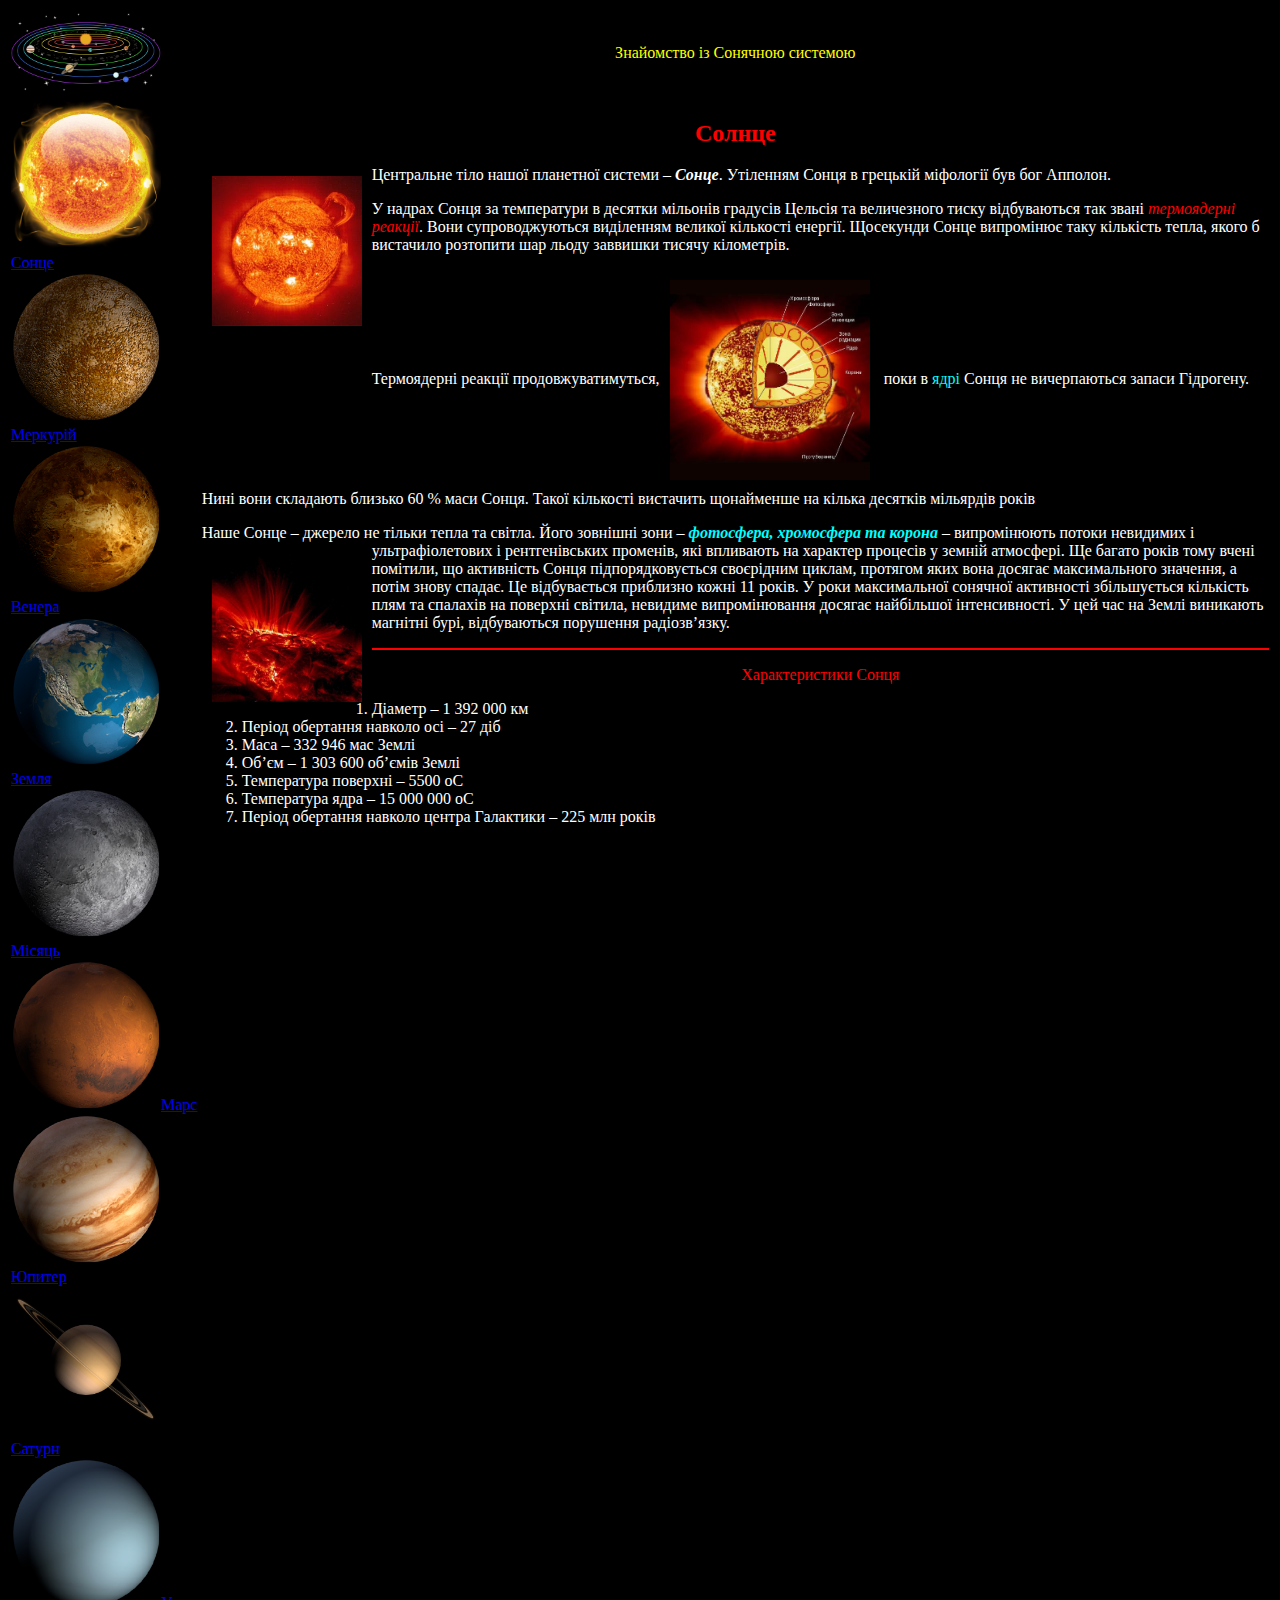
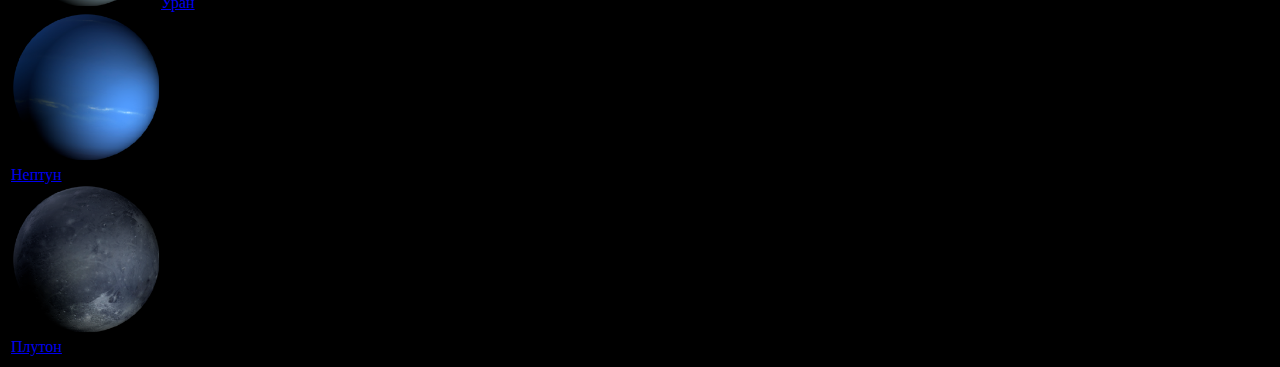
<file: soln.html>
<!DOCTYPE html>
<html lang="en">
<head>
    <meta charset="UTF-8">
    <meta http-equiv="X-UA-Compatible" content="IE=edge">
    <title>Солнце</title>
    <link rel="stylesheet" href="css/style_soln.css">
</head>
<body>
    <table>
        <tr>
            <td width = "15%"><a href="index.html"><img src="img/cell-col-0-row-0.png" alt="" width="150px" align="left" valign = "top"></a></td>
            <td align ="center" valign = "middle"><p class = "space">Знайомство із Сонячною системою</p></td>
        </tr>
        <tr>
            <td width="15%" align="left" valign = "top"><a href="soln.html"><img src="img/Sun.png" alt="" width="150px">Сонце</a>
                <a href="merk.html"><img src="img/Icons/QsMercury.png" alt="" width="150px">Меркурій</a>
                <a href="venera.html"><img src="img/Icons/QsVenus.png" alt="" width="150px">Венера</a>
                <a href="zeml.html"><img src="img/Icons/QsEarth.png" alt="" width="150px">Земля</a>
                <a href="moon.html"><img src="img/Icons/QsMoon.png" alt="" width="150px">Місяць</a>
                <a href="mars.html"><img src="img/Icons/QsMars.png" alt="" width="150px">Марс</a>
                <a href="jupiter.html"><img src="img/Icons/QsJupiter.png" alt="" width="150px">Юпитер</a>
                <a href="saturn.html"><img src="img/Icons/QsSaturn.png" alt="" width="150px">Сатурн</a>
                <a href="uran.html"><img src="img/Icons/QsUranus.png" alt="" width="150px">Уран</a>
                <a href="neptun.html"><img src="img/Icons/QsNeptune.png" alt="" width="150px">Нептун</a>
                <a href="pluton.html"><img src="img/Icons/QsPluto.png" alt="" width="150px">Плутон</a>
            </td>
    <td valign = "top"><h2 class="red">Солнце</h2>
    <img src="img/sol2.jpg" alt="" align = "left" hspace = "10" vspace = "10" width="150">
    <p>Центральне тіло нашої планетної системи – <span class="italicbold">Сонце</span>. Утіленням Сонця в грецькій міфології був бог Апполон.</p>
    <p>У надрах Сонця за температури в десятки мільонів градусів Цельсія та величезного тиску відбуваються так звані <span class =  "italicred">термоядерні реакції</span>. Вони супроводжуються виділенням великої кількості енергії. Щосекунди Сонце випромінює таку кількість тепла, якого б вистачило розтопити шар льоду заввишки тисячу кілометрів.</p>
    <p>Термоядерні реакції продовжуватимуться,<img src="img/sol6.jpg" alt="" align = "center" hspace = "10" vspace = "10" width="200"> поки в <span class="cyan">ядрі</span> Сонця не вичерпаються запаси Гідрогену. Нині вони складають близько 60 % маси Сонця. Такої кількості вистачить щонайменше на кілька десятків мільярдів років</p>
    <p>Наше Сонце – джерело не тільки тепла та світла. Його зовнішні зони – <span class="cyanitalic">фотосфера, хромосфера та корона</span> – випромінюють потоки невидимих 
        <img src="img/sol1.jpg" alt="" align = "left" hspace = "10" vspace = "10" width="150">i ультрафіолетових і рентгенівських променів, які впливають на характер процесів у земній атмосфері. Ще багато років тому вчені помітили, що активність Сонця підпорядковується своєрідним циклам, протягом яких вона досягає максимального значення, а потім знову спадає. Це відбувається приблизно кожні 11 років. У роки максимальної сонячної активності збільшується кількість плям та спалахів на поверхні світила, невидиме випромінювання досягає найбільшої інтенсивності. У цей час на Землі виникають магнітні бурі, відбуваються порушення радіозв’язку.</p>
    <hr color="red">
    <p class="red1">Характеристики Сонця</p>
    <ol>
        <li>Діаметр – 1 392 000 км</li>
        <li>Період обертання навколо осі – 27 діб</li>
        <li>Маса – 332 946 мас Землі</li>
        <li>Об’єм – 1 303 600 об’ємів Землі</li>
        <li>Температура поверхні – 5500 оС</li>
        <li>Температура ядра – 15 000 000 оС</li>
        <li>Період обертання навколо центра Галактики – 225 млн років</li>
    </ol>
    </td>
    </tr>
    </table>
</body>
</html>
</file>
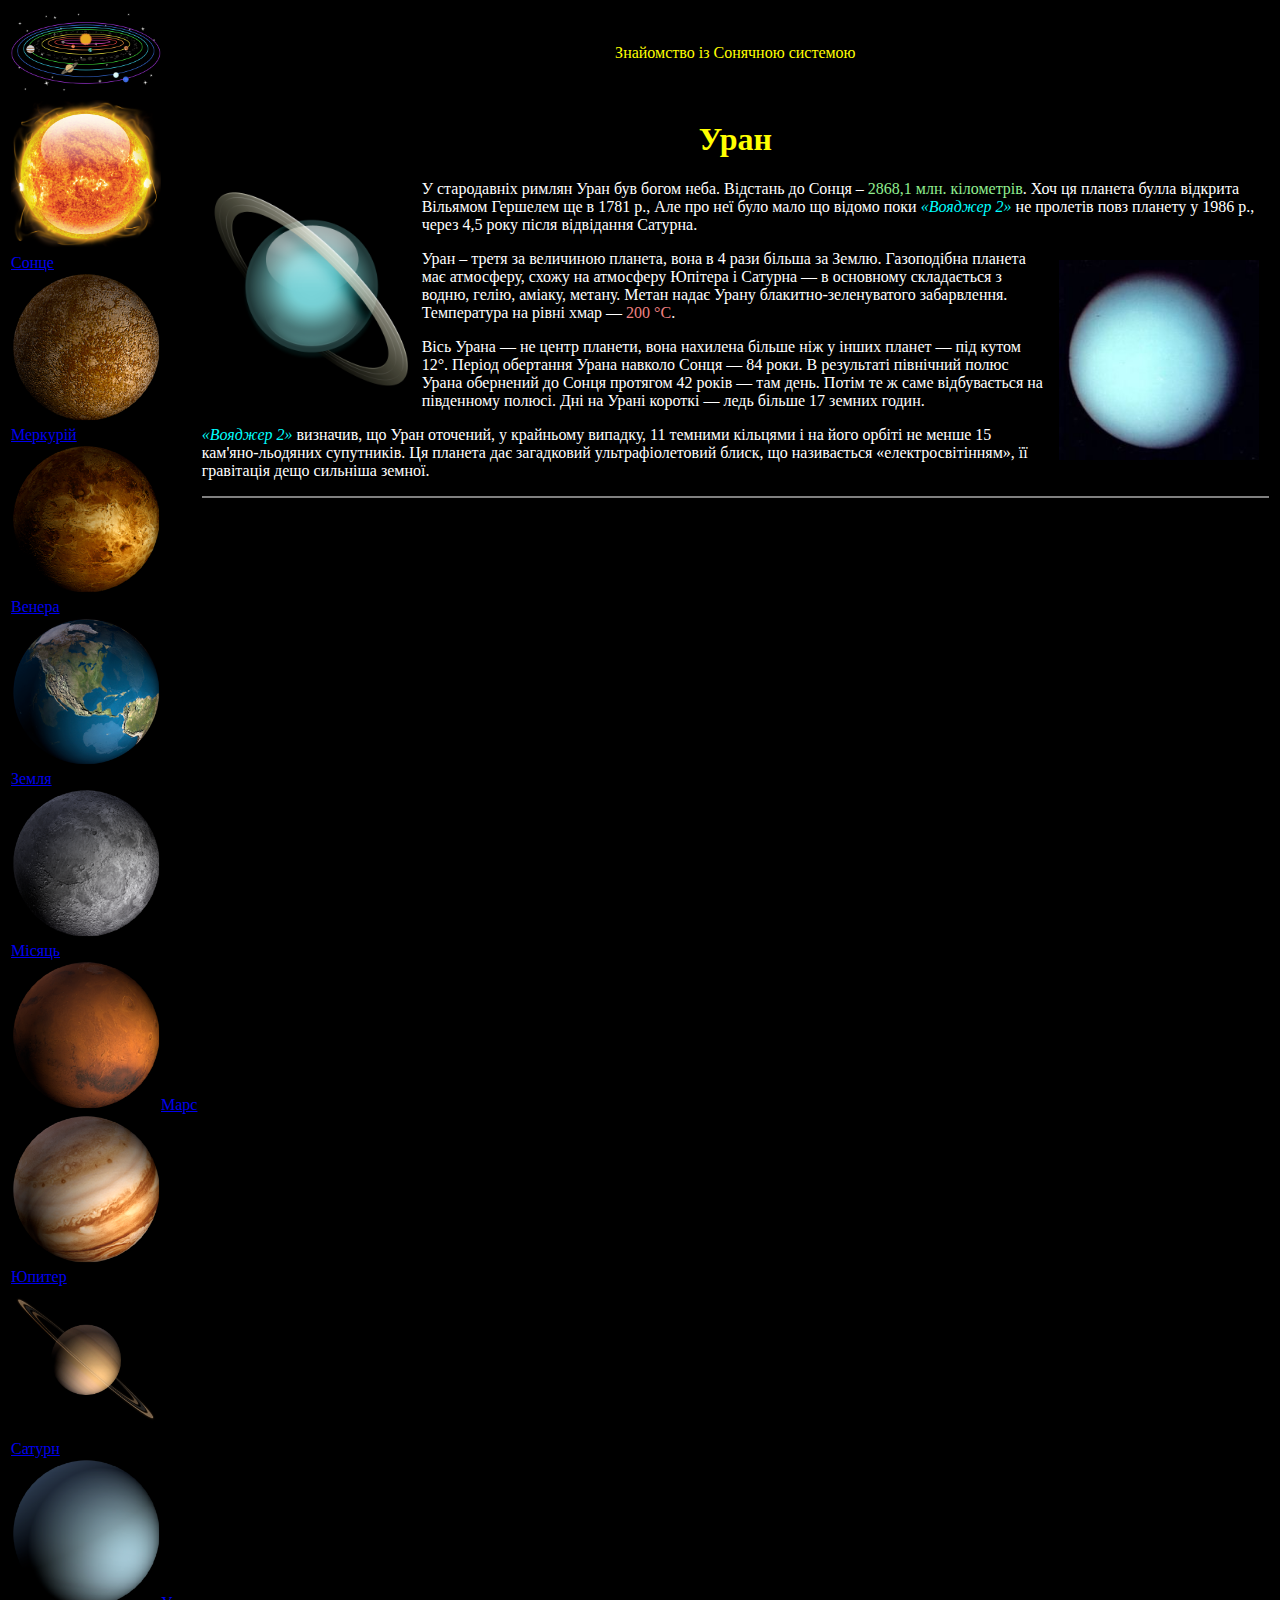
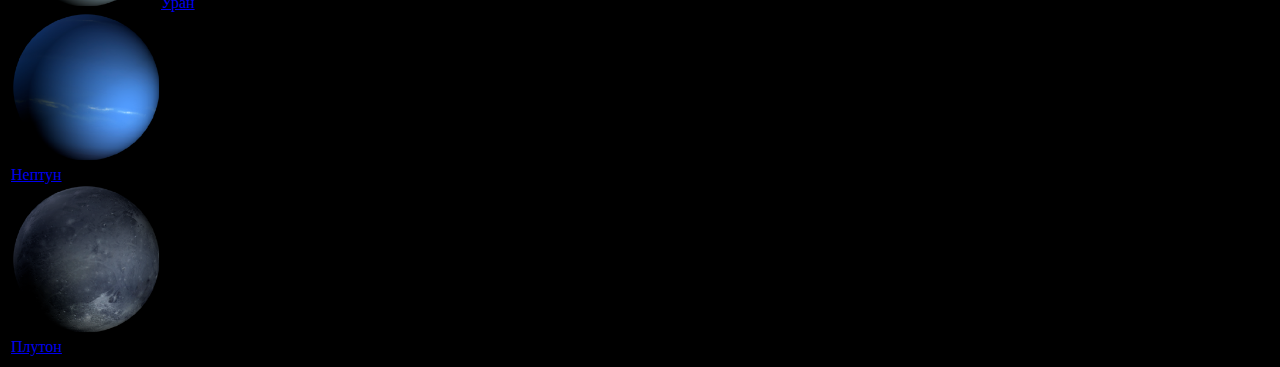
<file: uran.html>
<!DOCTYPE html>
<head>
    <meta charset="UTF-8">
    <title>Уран</title>
    <link rel="stylesheet" href="css/style_uran.css">
</head>
<body>
    <table>
        <tr>
            <td width = "15%"><a href="index.html"><img src="img/cell-col-0-row-0.png" alt="" width="150px" align="left" valign = "top"></a></td>
            <td align ="center" valign = "middle"><p class = "space">Знайомство із Сонячною системою</p></td>
        </tr>
        <tr>
            <td width="15%" align="left" valign = "top"><a href="soln.html"><img src="img/Sun.png" alt="" width="150px">Сонце</a>
                <a href="merk.html"><img src="img/Icons/QsMercury.png" alt="" width="150px">Меркурій</a>
                <a href="venera.html"><img src="img/Icons/QsVenus.png" alt="" width="150px">Венера</a>
                <a href="zeml.html"><img src="img/Icons/QsEarth.png" alt="" width="150px">Земля</a>
                <a href="moon.html"><img src="img/Icons/QsMoon.png" alt="" width="150px">Місяць</a>
                <a href="mars.html"><img src="img/Icons/QsMars.png" alt="" width="150px">Марс</a>
                <a href="jupiter.html"><img src="img/Icons/QsJupiter.png" alt="" width="150px">Юпитер</a>
                <a href="saturn.html"><img src="img/Icons/QsSaturn.png" alt="" width="150px">Сатурн</a>
                <a href="uran.html"><img src="img/Icons/QsUranus.png" alt="" width="150px">Уран</a>
                <a href="neptun.html"><img src="img/Icons/QsNeptune.png" alt="" width="150px">Нептун</a>
                <a href="pluton.html"><img src="img/Icons/QsPluto.png" alt="" width="150px">Плутон</a>
            </td>
    <td valign = "top"><h1>Уран</h1>
    <img src="img/Uran.png" alt="" hspace = "10" vspace ="10" width="200px" align ="left">
    <p>
        У стародавніх римлян Уран був богом неба. Відстань до Сонця – <span class="green">2868,1 млн. кілометрів</span>.
Хоч ця планета булла відкрита Вільямом Гершелем ще в 1781 р., Але про неї було мало що відомо поки <span class="cyan">«Вояджер 2»</span> не пролетів повз планету у 1986 р., через 4,5 року після відвідання Сатурна.

    </p>
    <img src="img/uran.jpg" alt="" hspace = "10" vspace ="10" width="200px" align ="right">
    <p>
        Уран – третя за величиною планета, вона в 4 рази більша за Землю. Газоподібна планета має атмосферу, схожу на атмосферу Юпітера і Сатурна — в основному складається з водню, гелію, аміаку, метану. Метан надає Урану блакитно-зеленуватого забарвлення. Температура на рівні хмар — <span class="red">200 °С</span>.

    </p>
    <p>
        Вісь Урана — не центр планети, вона нахилена більше ніж у інших планет — під кутом 12°. Період обертання Урана навколо Сонця — 84 роки. В результаті північний полюс Урана обернений до Сонця протягом 42 років — там день. Потім те ж саме відбувається на південному полюсі. Дні на Урані короткі — ледь більше 17 земних годин.
    </p>
    <p>
        <span class="cyan">«Вояджер 2»</span> визначив, що Уран оточений, у крайньому випадку, 11 темними кільцями і на його орбіті не менше 15 кам'яно-льодяних супутників. Ця планета дає загадковий ультрафіолетовий блиск, що називається «електросвітінням», її гравітація дещо сильніша земної.
    </p>
    <hr color="grey">
    </td>
    </tr>
    </table>
</body>
</html>
</file>
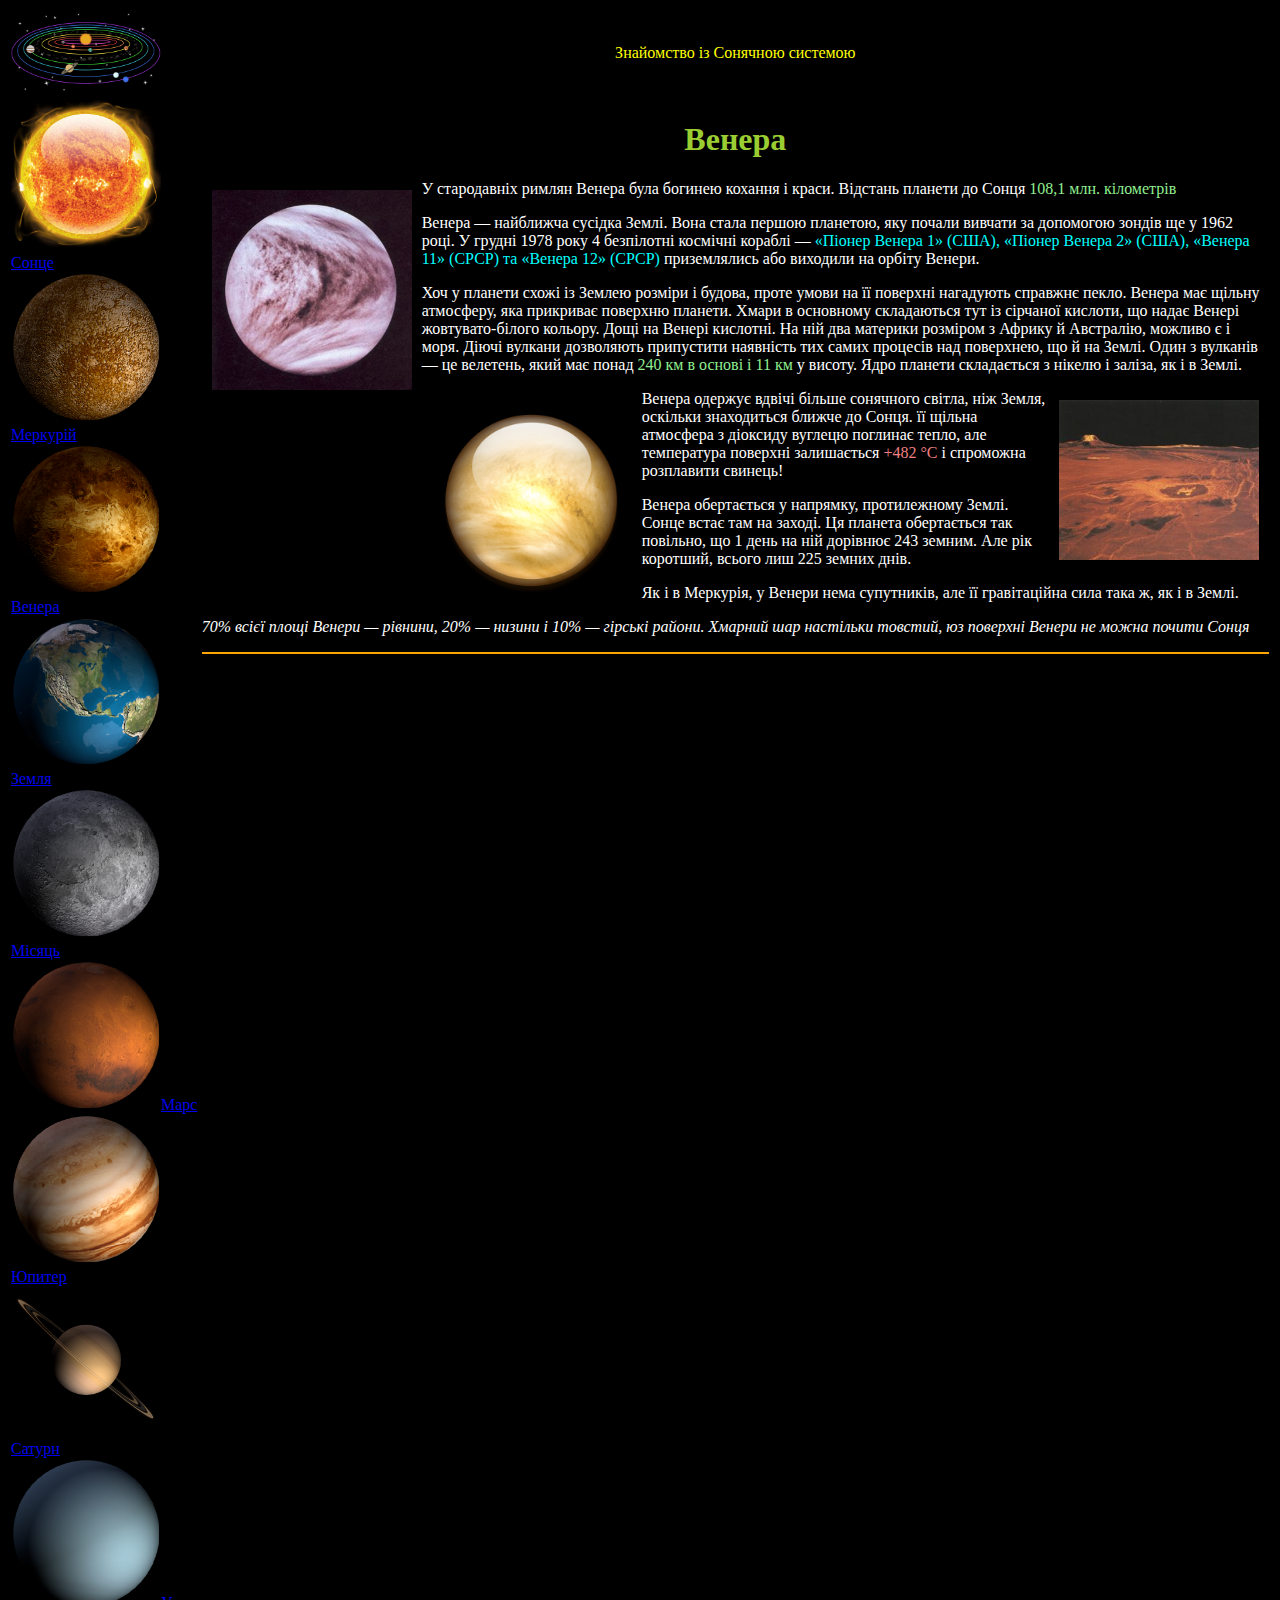
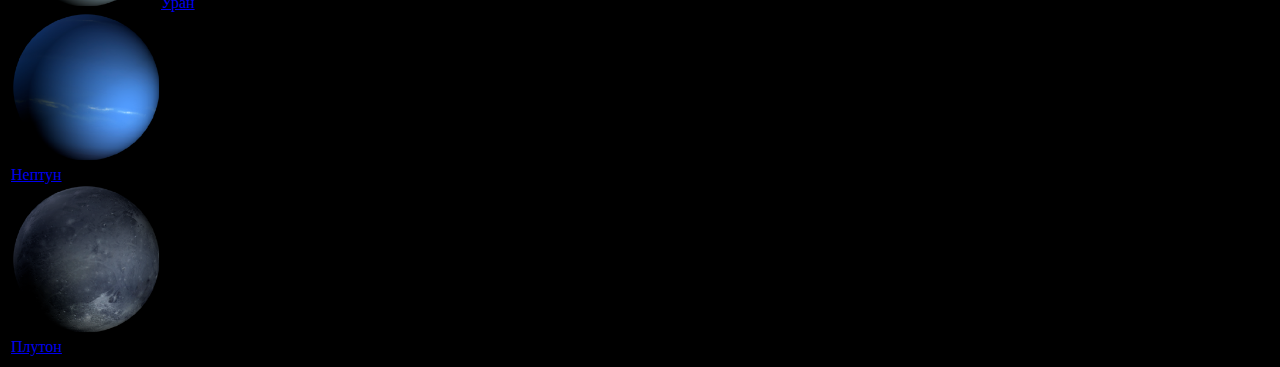
<file: venera.html>
<!DOCTYPE html>

<head>
    <meta charset="UTF-8">
    <title>Венера</title>
    <link rel="stylesheet" href="css/style_venera.css">
</head>
<body>
    <table>
        <tr>
            <td width = "15%"><a href="index.html"><img src="img/cell-col-0-row-0.png" alt="" width="150px" align="left" valign = "top"></a></td>
            <td align ="center" valign = "middle"><p class = "space">Знайомство із Сонячною системою</p></td>
        </tr>
        <tr>
            <td width="15%" align="left" valign = "top"><a href="soln.html"><img src="img/Sun.png" alt="" width="150px">Сонце</a>
                <a href="merk.html"><img src="img/Icons/QsMercury.png" alt="" width="150px">Меркурій</a>
                <a href="venera.html"><img src="img/Icons/QsVenus.png" alt="" width="150px">Венера</a>
                <a href="zeml.html"><img src="img/Icons/QsEarth.png" alt="" width="150px">Земля</a>
                <a href="moon.html"><img src="img/Icons/QsMoon.png" alt="" width="150px">Місяць</a>
                <a href="mars.html"><img src="img/Icons/QsMars.png" alt="" width="150px">Марс</a>
                <a href="jupiter.html"><img src="img/Icons/QsJupiter.png" alt="" width="150px">Юпитер</a>
                <a href="saturn.html"><img src="img/Icons/QsSaturn.png" alt="" width="150px">Сатурн</a>
                <a href="uran.html"><img src="img/Icons/QsUranus.png" alt="" width="150px">Уран</a>
                <a href="neptun.html"><img src="img/Icons/QsNeptune.png" alt="" width="150px">Нептун</a>
                <a href="pluton.html"><img src="img/Icons/QsPluto.png" alt="" width="150px">Плутон</a>
            </td>
    <td valign = "top"><h1>Венера</h1>
    <img src="img/venera.jpg" alt="" align = "left" hspace = "10" vspace = "10" width="200px">
    <p>
        У стародавніх римлян Венера була богинею кохання і краси. Відстань планети до Сонця <span class="green">108,1 млн. кілометрів</span>
    </p>
    <p>
        Венера — найближча сусідка Землі. Вона стала першою планетою, яку почали вивчати за допомогою зондів ще у 1962 році. У грудні 1978 року 4 безпілотні космічні кораблі — <span class="cyan">«Піонер Венера 1» (США), «Піонер Венера 2» (США), «Венера 11» (СРСР) та «Венера 12» (СРСР)</span> приземлялись або виходили на орбіту Венери.
    </p>
    <p>
        Хоч у планети схожі із Землею розміри і будова, проте умови на її поверхні нагадують справжнє пекло. Венера має щільну атмосферу, яка прикриває поверхню планети. Хмари в основному складаються тут із сірчаної кислоти, що надає Венері жовтувато-білого кольору.
        Дощі на Венері кислотні. На ній два материки розміром з Африку й Австралію, можливо є і моря. Діючі вулкани дозволяють припустити наявність тих самих процесів над поверхнею, що й на Землі. Один з вулканів — це велетень, який має понад <span class="green">240 км в основі і 11 км</span> у висоту. Ядро планети складається з нікелю і заліза, як і в Землі.        
    </p>
    <img src="img/ландшафт.jpg" alt="" align = "right" hspace = "10" vspace = "10" width="200px">
    <img src="img/Venera.png" alt="" align = "left" hspace = "10" vspace = "10" width="200px">
    <p>
        Венера одержує вдвічі більше сонячного світла, ніж Земля, оскільки знаходиться ближче до Сонця. її щільна атмосфера з діоксиду вуглецю поглинає тепло, але температура поверхні залишається <span class="red">+482 °С</span> і спроможна розплавити свинець!
    </p>
    <p>
        Венера обертається у напрямку, протилежному Землі. Сонце встає там на заході. Ця планета обертається так повільно, що 1 день на ній дорівнює 243 земним. Але рік коротший, всього лиш 225 земних днів.
    </p>
    <p>
        Як і в Меркурія, у Венери нема супутників, але її гравітаційна сила така ж, як і в Землі.
    </p>
    <p class="italic">
        70% всієї площі Венери — рівнини, 20% — низини і 10% — гірські райони.
        Хмарний шар настільки товстий, юз поверхні Венери не можна почити Сонця
    </p>
    <hr color="orange">
    </td>
    </tr>
    </table>
</body>
</html>
</file>
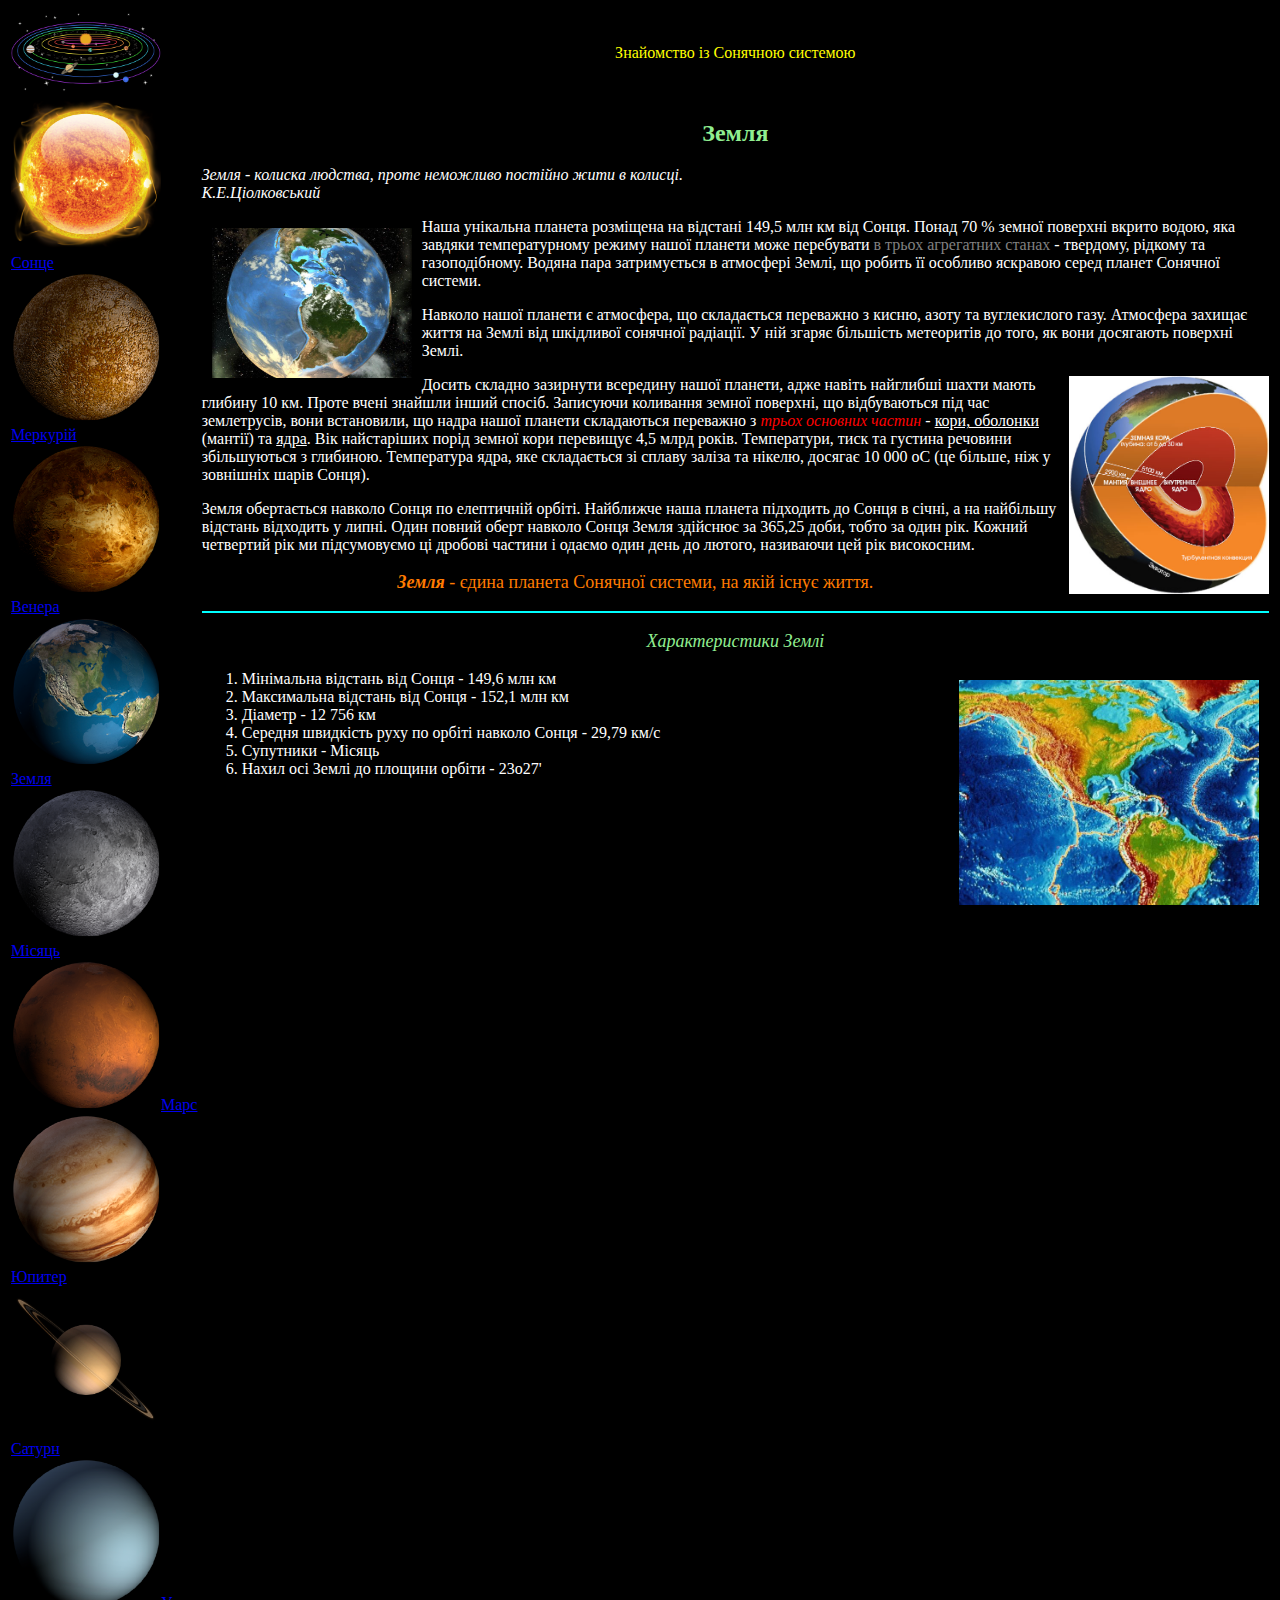
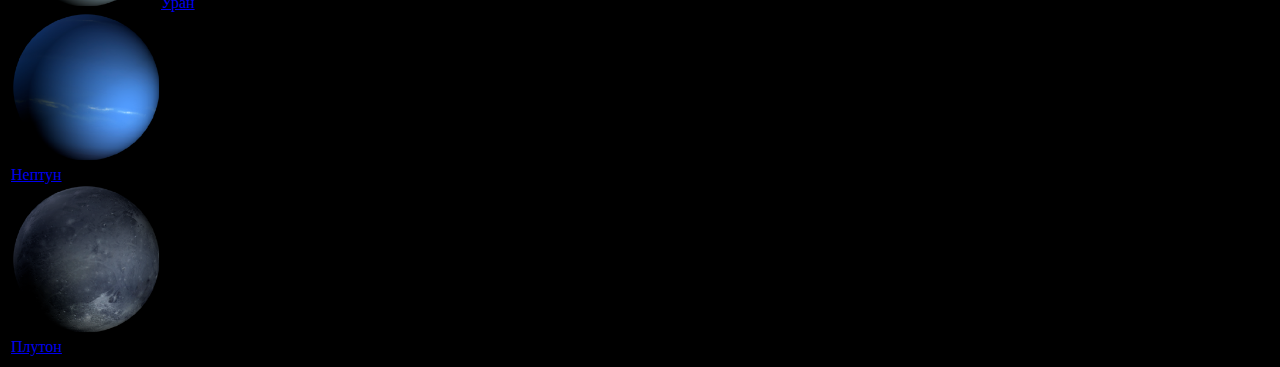
<file: zeml.html>
<!DOCTYPE html>
<html>
<head>
	<meta charset = "UTF-8">
	<title></title>	
	<link rel="stylesheet" type="text/css" href="css/style_zeml.css">
</head>
<body>
	<table>
        <tr>
            <td width = "15%"><a href="index.html"><img src="img/cell-col-0-row-0.png" alt="" width="150px" align="left" valign = "top"></a></td>
            <td align ="center" valign = "middle"><p class = "space">Знайомство із Сонячною системою</p></td>
        </tr>
        <tr>
            <td width="15%" align="left" valign = "top"><a href="soln.html"><img src="img/Sun.png" alt="" width="150px">Сонце</a>
                <a href="merk.html"><img src="img/Icons/QsMercury.png" alt="" width="150px">Меркурій</a>
                <a href="venera.html"><img src="img/Icons/QsVenus.png" alt="" width="150px">Венера</a>
                <a href="zeml.html"><img src="img/Icons/QsEarth.png" alt="" width="150px">Земля</a>
                <a href="moon.html"><img src="img/Icons/QsMoon.png" alt="" width="150px">Місяць</a>
                <a href="mars.html"><img src="img/Icons/QsMars.png" alt="" width="150px">Марс</a>
                <a href="jupiter.html"><img src="img/Icons/QsJupiter.png" alt="" width="150px">Юпитер</a>
                <a href="saturn.html"><img src="img/Icons/QsSaturn.png" alt="" width="150px">Сатурн</a>
                <a href="uran.html"><img src="img/Icons/QsUranus.png" alt="" width="150px">Уран</a>
                <a href="neptun.html"><img src="img/Icons/QsNeptune.png" alt="" width="150px">Нептун</a>
                <a href="pluton.html"><img src="img/Icons/QsPluto.png" alt="" width="150px">Плутон</a>
            </td>
	<td valign = "top"><h2 class = "green1">Земля</h2>
	<p class ="quotate">Земля - колиска людства, проте неможливо постійно жити в колисці.<br>К.Е.Ціолковський<p>
	<img src="img/zem11.jpg" alt="" width="200px" hspace = "10" vspace = "10" align = "left">
	<p><tab>Наша унікальна планета розміщена на відстані 149,5 млн км від Сонця. Понад 	70 % земної поверхні вкрито водою, яка завдяки температурному режиму нашої 	планети може перебувати <span class = "grey1">в трьох агрегатних станах</span> 	- твердому, рідкому та газоподібному. Водяна пара затримується в атмосфері 	Землі, що робить її особливо яскравою серед планет Сонячної системи.</p>
	<p>Навколо нашої планети є атмосфера, що складається переважно з кисню, азоту 	та вуглекислого газу. Атмосфера захищає життя на Землі від шкідливої сонячної 	радіації. У ній згаряє більшість метеоритів до того, як вони досягають 	поверхні Землі.</p>
	<img src="img/zem3.jpg" alt="" width="200px" align = "right">
	<p>Досить складно зазирнути всередину нашої планети, адже навіть найглибші 	шахти мають глибину 10 км. Проте вчені знайшли інший спосіб. Записуючи 	коливання земної поверхні, що відбуваються під час землетрусів, вони 	встановили, що надра нашої планети складаються переважно з <span class = "oblique_red">трьох основних частин</span> - <span class = "underline">кори, оболонки</span> (мантії) та <span class = "underline">ядра</span>. Вік 	найстаріших порід земної кори 	перевищує 4,5 млрд років. Температури, тиск та 	густина речовини збільшуються з глибиною. Температура ядра, яке 		складається зі сплаву заліза та нікелю, досягає 10 000 оС (це більше, ніж у 		зовнішніх шарів Сонця).</p>
	<p>Земля обертається навколо Сонця по елептичній орбіті. Найближче наша 	планета підходить до Сонця в січні, а на найбільшу відстань відходить у липні. 	Один повний оберт навколо Сонця Земля здійснює за 365,25 доби, тобто за один 	рік. Кожний четвертий рік ми підсумовуємо ці дробові частини і одаємо один 	день до лютого, називаючи цей рік високосним.</p>
	<p class= "yellow1"><span class = "yellow_bold">Земля</span> - єдина планета 	Сонячної системи, на якій існує життя.</p>
	<hr color="cyan">
	<p class="greenitalic">Характеристики Землі</p>
	<img src="img/zem13.jpg" alt="" width="300px" align = "right" hspace = "10" vspace = "10">
	<ol>
		<li>
			Мінімальна відстань від Сонця - 149,6 млн км
		</li>
		<li>
			Максимальна відстань від Сонця - 152,1 млн км
		</li>
		<li>
			Діаметр - 12 756 км
		</li>
		<li>
			Середня швидкість руху по орбіті навколо Сонця - 29,79 км/с
		</li>
		<li>
			Супутники - Місяць
		</li>
		<li>
			Нахил осі Землі до площини орбіти - 23о27'
		</li>
	</ol>
</td>
</tr>
</table>
</body>
</html>
</file>
<file: css/style_jupiter.css>
body {
    background-color: black;
    color: white;
}
h1 {
    color: yellow;
    text-align: center;
}
.cyan {
    color: cyan;
    font-style: oblique;
}
.green {
    color: lightgreen;
}
.red {
    color: lightcoral;
}
h2 {
    font-style: italic;
    color: yellowgreen;
    text-align: center;
}
.space {
	font-size: 4;
	color: yellow; 
}
</file>
<file: css/style_mars.css>
body {
    background-color: black;
    color: white;
}
h1 {
    color: yellow;
    text-align: center;
}
.cyan {
    color: cyan;
    font-style: oblique;
}
.green {
    color: lightgreen;
}
.red {
    color: lightcoral;
}
.space {
	font-size: 4;
	color: yellow; 
}
</file>
<file: css/style_merk.css>
body {
    background-color: black;
    color: white;
}
h1 {
    color: yellow;
    text-align: center;
}
.italic {
    font-style: italic;
}
.cyan {
    color: cyan;
    font-weight: bold;
}
.red {
    color: lightcoral;
}
.green {
    color: lightgreen;
    font-weight: bold;
    font-style: oblique;
}
.space {
	font-size: 4;
	color: yellow; 
}
</file>
<file: css/style_moon.css>
body {
    background-color: black;
    color: white;
}
h1 {
    color: yellow;
    text-align: center;
}
.cyan {
    color: cyan;
    font-style: oblique;
}
.green {
    color: lightgreen;
}
.red {
    color: lightcoral;
}
.space {
	font-size: 4;
	color: yellow; 
}
</file>
<file: css/style_neptun.css>
body {
    background-color: black;
    color: white;
}
h1 {
    color: yellow;
    text-align: center;
}
.italic {
    font-style: italic;
}
.cyan {
    color: cyan;
    font-weight: bold;
}
.red {
    color: lightcoral;
}
.green {
    color: lightgreen;
    font-weight: bold;
    font-style: oblique;
}
.space {
	font-size: 4;
	color: yellow; 
}
</file>
<file: css/style_pluton.css>
body {
    background-color: black;
    color: white;
}
h1 {
    color: yellow;
    text-align: center;
}
.italic {
    font-style: italic;
}
.cyan {
    color: cyan;
    font-weight: bold;
}
.red {
    color: lightcoral;
}
.green {
    color: lightgreen;
    font-weight: bold;
    font-style: oblique;
}
.space {
	font-size: 4;
	color: yellow; 
}
</file>
<file: css/style_saturn.css>
body {
    background-color: black;
    color: white;
}
h1 {
    color: yellow;
    text-align: center;
}
.cyan {
    color: cyan;
    font-style: oblique;
}
.green {
    color: lightgreen;
}
.red {
    color: lightcoral;
}
h2 {
    font-style: italic;
    color: yellowgreen;
    text-align: center;
}
.space {
	font-size: 4;
	color: yellow; 
}
</file>
<file: css/style_soln.css>
body {
    background: black;
    color: white;
}
.red {
    color: red;
    text-align: center;
}
.italicbold {
    font-style: italic;
    font-weight: bold;
}
.italicred {
    color: red;
    font-style: italic;
}
.cyan {
    color: cyan;
}
.cyanitalic {
    font-style: italic;
    color: cyan;
    font-weight: bold;
}
.red1 {
    color: red;
    text-align: center;
}
.space {
	font-size: 4;
	color: yellow; 
}
</file>
<file: css/style_uran.css>
body {
    background-color: black;
    color: white;
}
h1 {
    color: yellow;
    text-align: center;
}
.cyan {
    color: cyan;
    font-style: oblique;
}
.green {
    color: lightgreen;
}
.red {
    color: lightcoral;
}
h2 {
    font-style: italic;
    color: yellowgreen;
    text-align: center;
}
.space {
	font-size: 4;
	color: yellow; 
}
</file>
<file: css/style_venera.css>
body {
    background-color: black;
    color: white;
}
h1 {
    font-weight: bold;
    text-align: center;
    color: yellowgreen;
}
.italic {
    font-style: italic;
}
.cyan {
    color: cyan;
}
.red {
    color: lightcoral;
}
.green {
    color: lightgreen;
}
.space {
	font-size: 4;
	color: yellow; 
}
</file>
<file: css/style_zeml.css>
body {
    background-color: black;
    color: white;
}
.green1 {
    text-align: center;
    color: lightgreen;
}
.quotate {
    font-style: oblique;
}
.grey1 {
    color: grey;
}
.oblique_red {
    color: red;
    font-style: oblique;
}
.underline {
    text-decoration: underline;
}
.yellow1 {
    color: rgb(255, 123, 0);
    text-align: center;
    font-size: large;
}
.yellow_bold {
    font-weight: bold;
    font-style:italic;
}
.greenitalic {
    color: lightgreen;
    font-style: italic;
    text-align: center;
    font-size: large;
}
.space {
	font-size: 4;
	color: yellow; 
}
</file>
